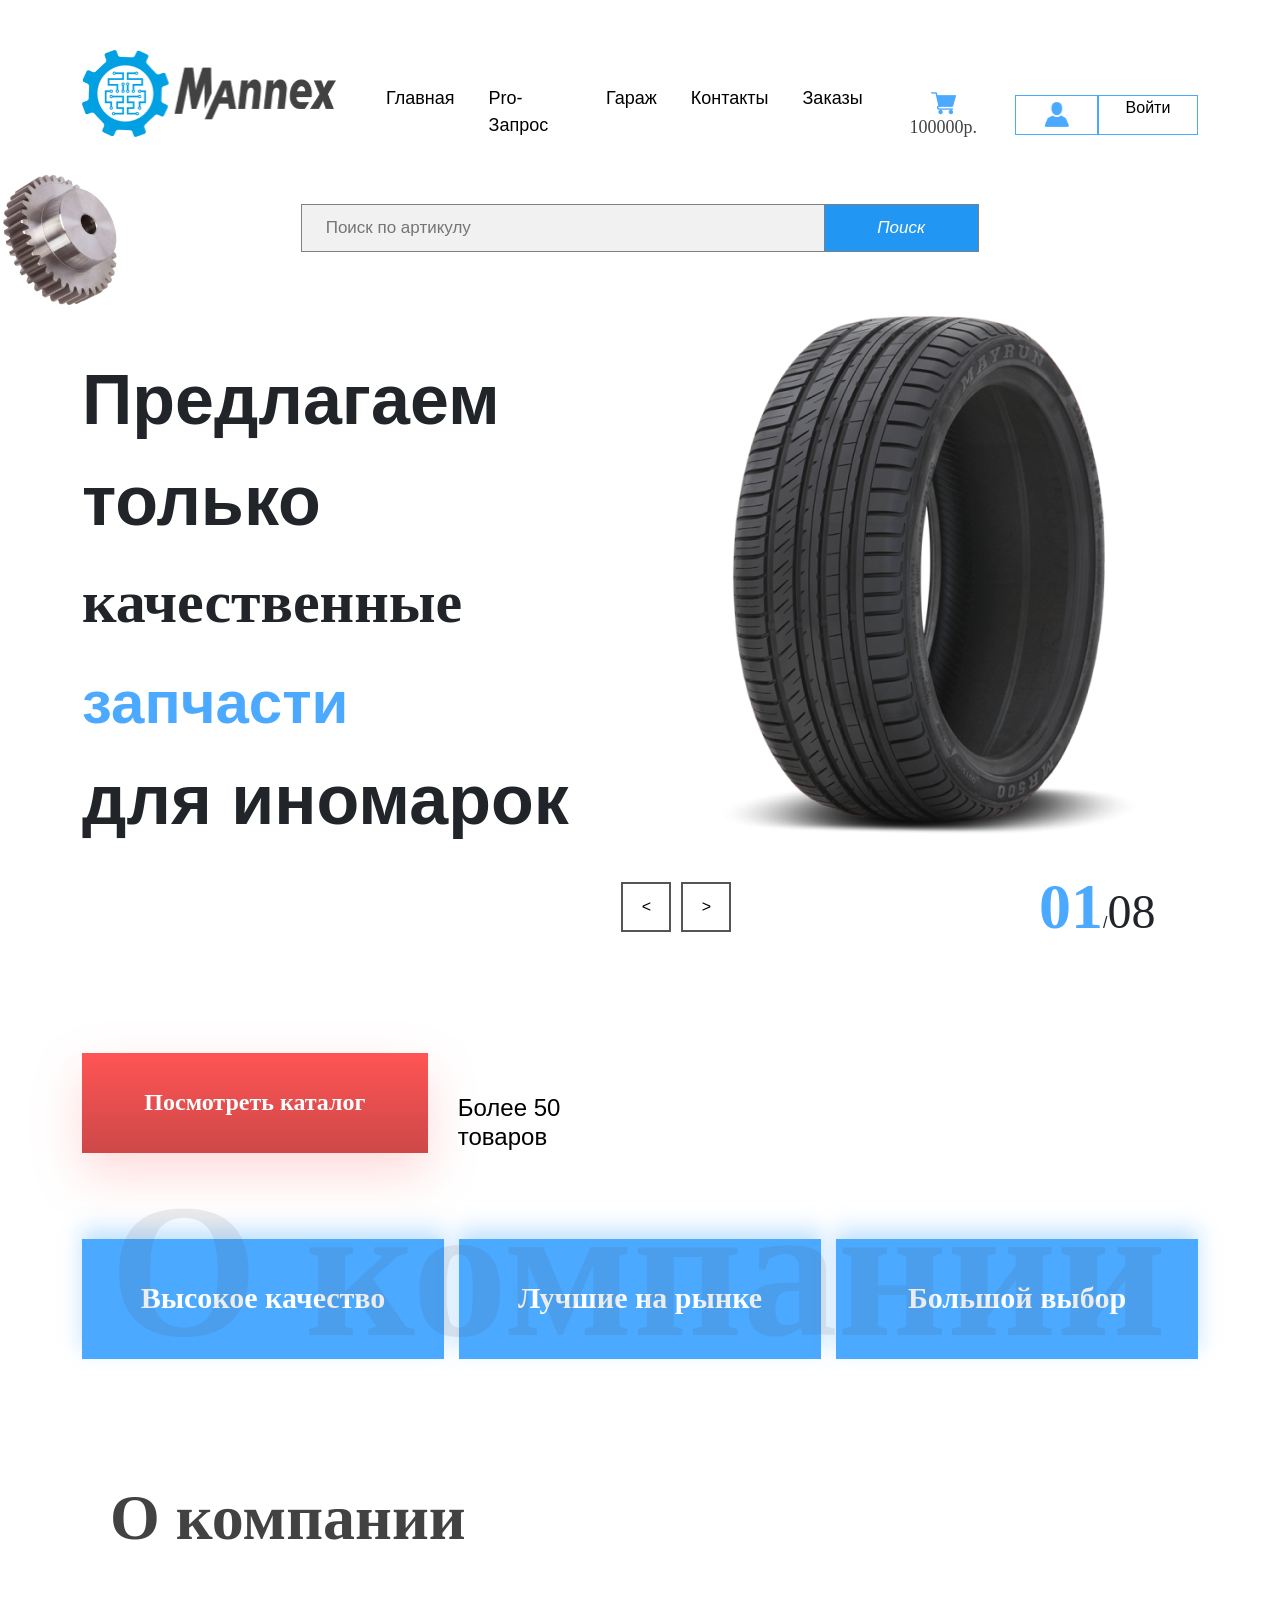
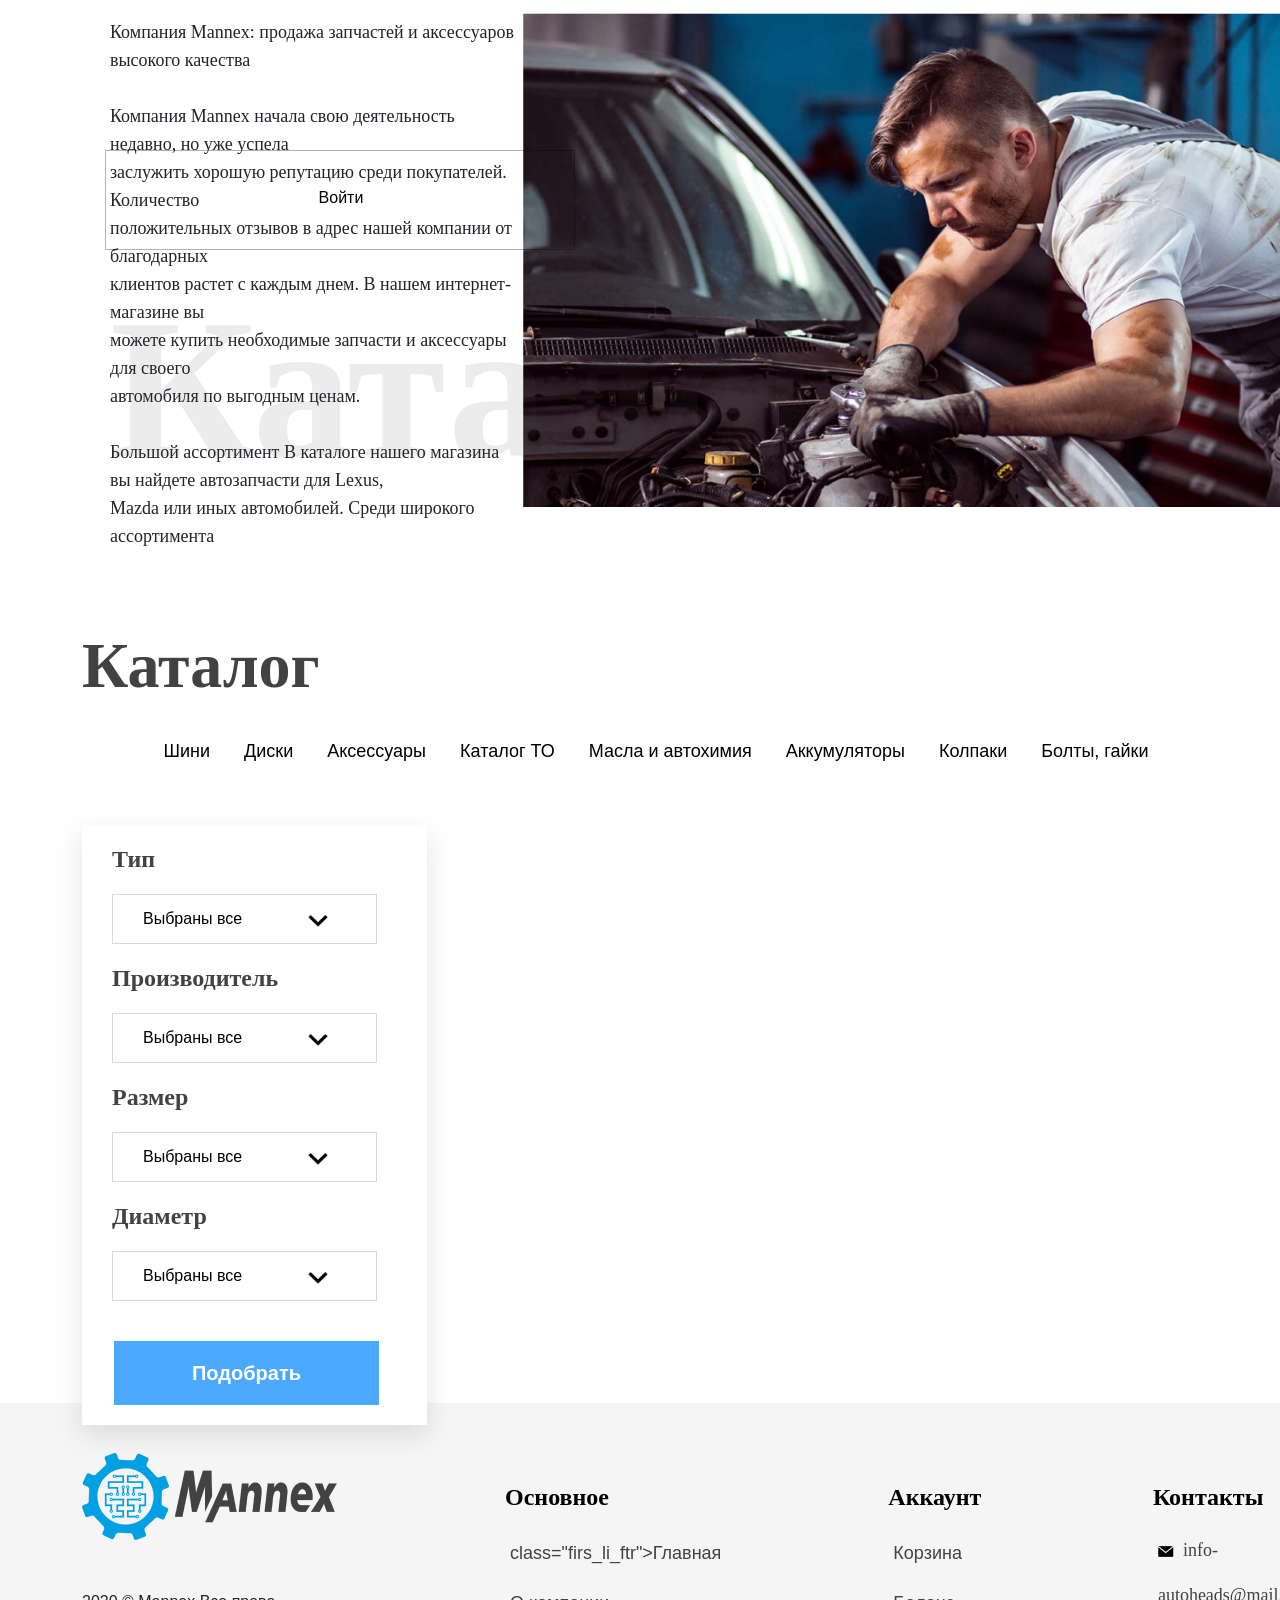
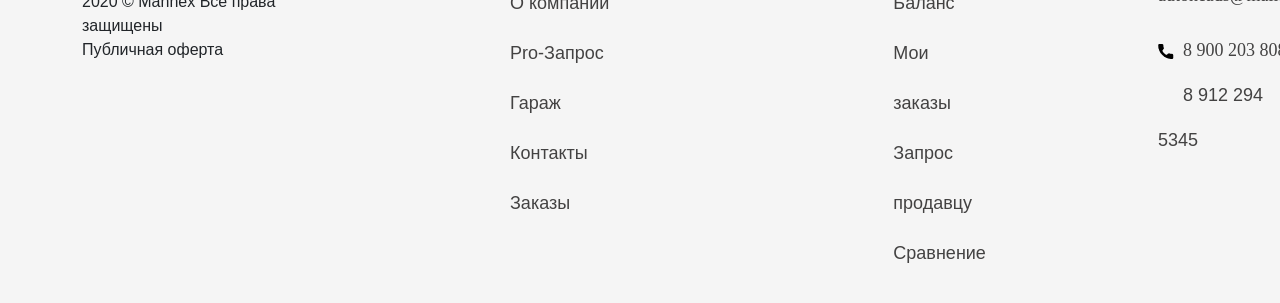
<file: index.html>
<!DOCTYPE html>
<html lang="en">
<head>
    <meta charset="UTF-8">
    <meta http-equiv="X-UA-Compatible" content="IE=edge">
    <meta name="viewport" content="width=device-width, initial-scale=1.0">
    <link href="https://cdn.jsdelivr.net/npm/bootstrap@5.2.2/dist/css/bootstrap.min.css" rel="stylesheet" integrity="sha384-Zenh87qX5JnK2Jl0vWa8Ck2rdkQ2Bzep5IDxbcnCeuOxjzrPF/et3URy9Bv1WTRi" crossorigin="anonymous">
    <link href="https://fonts.googleapis.com/icon?family=Material+Icons" rel="stylesheet">
    <link rel="stylesheet" href="./Css/homepage.css">
    <title>Mannex</title>
</head>
<body>
    <header class="head_menu">
        <section class="container">
            <div class="menu">
                <div class="logo">
                    <img src="./img/Лого.png" alt="">
                </div>
                <div class="items">
                    <ul>
                        <a class="item_menu" href="./index.html"><li>Главная</li></a>
                        <a class="item_menu" href="./index.html"><li>Pro-Запрос</li></a>
                        <a class="item_menu" href="./html/garage_input.html"><li>Гараж</li></a>
                        <a class="item_menu" href="./html/contact.html"> <li>Контакты </li></a>
                        <a class="item_menu" href="./html/empaty_basket.html"><li>Заказы</li></a>                    
                    </ul>
                </div>
                <div class="buy_btn">
                    <div class="mny">
                   <a class="magazin" href=""><img class="user_img2" src="./img/Корзина.png" alt=""></a> 
                   <a href="./html/balance.html" class="balance"><span class="monney">100000p.</span></a> 
                </div>
                    <span>&ensp;</span>
                    <div class="sing_user">
                      <a class="user" href="./html/myinfo.html"><img class="user_img" src="./img/user 1.png" alt=""></a>
                      <a class="sing" href=""><p>Войти</p></a>
                    </div>
                </div>
            </div>
            </div>
            <div class="search_input">
               <form class="example" >
                   <input type="text" placeholder="&ensp; Поиск по артикулу" name="search">
                   <button type="submit"><i>Поиск</i></button>
               </form>
            </div>
        </section> 
         <div class="element">
            <img src="./img/Эелемент.png" alt="">
        </div>
    </header>        
    <main class="container container_2">
        <div class="first_main">
            <div class="btn-h1">
            <h1 class="firs_info"><span class="h80px">Предлагаем только</span> <br>качественные <span class="blue_word">запчасти</span><span class="h80px"><br>для иномарок</h1></span>
            <div class="catalogue_item_1">
                <a class="catalogue_item_1_a" href=""><p>Посмотреть каталог</p></a>
                <a class="catalogue_item_1_a_2" href=""><p>Более 50 товаров</p></a>
            </div></div>
            <div class="product">
                <div class="slider">
                  <img class="slide-img" src="./img/Товар.png" />
                </div>
                <div class="slide-buttons">
                  <button class="prevslide">&#60;</button>
                  <button class="nextslide">&#62;</button>
                  <div class="count-of-slider"></div>
              </div>
                </div>
    </div>
    </div>  
    <div class="catalogue_item">

        <div class="catalogue_2">
            <a class="catalogue_item_2" href=""><p>Высокое качество</p></a>
            <a class="catalogue_item_2" href=""> <p>Лучшие на рынке</p></a>
            <a class="catalogue_item_2" href=""><p>Большой выбор</p></a>       
        </div>
    </div>
    </main>
    <section class=" conatiner_3">
        <div class="hidden_text">
            <h1>О компании</h1>
        </div> 
        <div class="info_1">
            <h1 class="info_1_h1">О компании</h1>
            <br>
            <div class="just">
            <p class="info_1_p">Компания Mannex: продажа запчастей и аксессуаров высокого качества <br>
                        <br>
                Компания Mannex начала свою деятельность недавно, но уже успела <br>
                 заслужить хорошую репутацию среди покупателей. Количество <br>
                  положительных отзывов в адрес нашей компании от благодарных <br>
                   клиентов растет с каждым днем. В нашем интернет-магазине вы <br>
                    можете купить необходимые запчасти и аксессуары для своего <br>
                     автомобиля по выгодным ценам. <br>
                <br>
                Большой ассортимент
                
                В каталоге нашего магазина вы найдете автозапчасти для Lexus, <br>
                 Mazda или иных автомобилей. Среди широкого ассортимента</p>
       <div class="photo_info_1">
            <img src="./img/Фото.png" alt="">
        </div> 
      </div>
      <div class="read_more"><a class="read_more_a" href=""><p>Войти</p></a></div>
    </div>
    </section>
    <section class="container">
        <div class="hidden_text_two">
            <h1>Каталог</h1>
        </div>
        <div class="info_2">
            <h1 class="info_2_h1">Каталог</h1>
        </div>
        <div class="menu_item_two">
            <ul class="item_two">
                <a class="item_two_a" href=""><li class="item_two_li">Шини</li></a>
                <a class="item_two_a" href=""><li class="item_two_li">Диски</li></a>           
                <a class="item_two_a"  href=""><li class="item_two_li">Аксессуары</li></a>
                <a class="item_two_a" href=""><li class="item_two_li">Каталог ТО </li></a>
                <a class="item_two_a" href=""><li class="item_two_li">Масла и автохимия</li></a>
                <a class="item_two_a" href=""><li class="item_two_li">Аккумуляторы</li></a>
                <a class="item_two_a" href=""><li class="item_two_li">Колпаки</li></a>
                <a class="item_two_a" href=""><li class="item_two_li">Болты, гайки</li></a>
            </ul>
        </div> 
    
        <div class="grid_container">
            <div class="grid_menu">
                <div class="one">
                   <label class="name" for="membership">Тип</label>
                   <br>
                   <select name="membership" id="membership">
                    <option value="" selected>Выбраны все</option>
                      <option value="">Летние</option>
                      <option value="">Зимние </option>
                      <option value="">Все сезон </option>
                      <option value="">Для Дождя</option>
                   </select>
                 </div>
                    <div class="one">
                       <label class="name" for="membership">Производитель</label>
                       <br>
                       <select name="membership" id="membership">
                          <option value="" selected>Выбраны все</option>
                          <option value="">Pirelli</option>
                          <option value="">Michlene</option>
                          <option value="">Goodier</option>
                          <option value="">Gastro</option>
                       </select>
                     </div>
                     <div class="one">
                        <label class="name" for="membership">Размер</label>
                        <br>
                        <select name="membership" id="membership">
                           <option value="" selected>Выбраны все</option>
                           <option value="">125</option>
                           <option value="">135</option>
                           <option value="">145</option>
                           <option value="">155</option>
                           <option value="">165</option>
                           <option value="">170</option>
                           <option value="">175</option>
                           <option value="">185</option>
                           <option value="">190</option>
                           <option value="">195</option>
                           <option value="">200</option>
                           <option value="">205</option>
                           <option value="">210</option>
                           <option value="">215</option>
                           <option value="">220</option>
                           <option value="">225</option>
                           <option value="">230</option>
                           <option value="">235</option>
                           <option value="">240</option>
                           <option value="">245</option>
                           <option value="">250</option>
                           <option value="">255</option>
                           <option value="">260</option>
                           <option value="">265</option>
                           <option value="">270</option>
                           <option value="">275</option>
                           <option value="">280</option>
                           <option value="">285</option>
                           <option value="">290</option>
                           <option value="">295</option>
                           <option value="">300</option>
                           <option value="">305</option>
                        </select>
                        <label class="name" for="membership">Диаметр</label>
                        <br>
                        <select name="membership" id="membership">
                           <option value="" selected>Выбраны все</option>
                           <option value="">R13</option>
                           <option value="">R14</option>
                           <option value="">R15</option>
                           <option value="">R16</option>
                           <option value="">R16,5</option>
                           <option value="">R17</option>
                           <option value="">R17,6</option>
                           <option value="">R18</option>
                           <option value="">R18,5</option>
                           <option value="">R19</option>
                           <option value="">R20</option>
                           <option value="">R21</option>
                           <option value="">R22</option>
                           <option value="">R23</option>
                           <option value="">R24</option>
                           <option value="">R25</option>
                           <option value="">R26</option>
                           <option value="">R27</option>
                           <option value="">R28</option>
                           <option value="">R29</option>
                           <option value="">R30</option>
                        </select> 
            <a class="btn_choose_a" href=""><p class="btn_choose">Подобрать</p></a>
            </div>
</div>   
    <div class="bbb">
        <div class="cards-pages-parent">
            <div class="cards">
                <div class="shade"></div>
              </div>
            </div>
            <div class="pagination">
              <div class="pagess"></div>
            </div>
          </div>
            </div>
         </div>      
         
        </div>
</section>
<br>
<br>
<footer>
    <section class="container ftr_container">
        <div class="spec">
        <div class="one_main">
            <img src="./img/Лого.png" alt="" class="logo_footer">
            <p class="logo_p">2020 © Mannex Все права защищены <br>
                              
                Публичная оферта</p>
        </div>
        <div class="footer_first_nav">
            <p class="first_menu_p">Основное</p>
            <ul>
                <a class="first_a_ftr" href="/"><li>class="firs_li_ftr">Главная</li></a>
                <a class="first_a_ftr"  href=""><li class="firs_li_ftr">О компании</li></a>
                <a class="first_a_ftr"  href=""><li class="firs_li_ftr">Pro-Запрос</li></a>
                <a class="first_a_ftr"  href="./html/garage.button.html"><li class="firs_li_ftr">Гараж</li></a>
                <a class="first_a_ftr"  href="./html/contact.html"><li class="firs_li_ftr">Контакты</li></a>   
                <a class="first_a_ftr"  href="./html/empaty_basket.html"><li class="firs_li_ftr">Заказы</li></a>        
            </ul>
        </div>
        <div class="footer_first_nav">
            <p class="first_menu_p">Аккаунт</p>
            <ul>
                <a class="first_a_ftr" href="./html/empaty_basket.html"><li class="firs_li_ftr">Корзина</li></a>
                <a class="first_a_ftr"  href="./html/balance.html"><li class="firs_li_ftr">Баланс</li></a>
                <a class="first_a_ftr"  href="./html/empaty_basket.html"><li class="firs_li_ftr">Мои заказы</li></a>
                <a class="first_a_ftr"  href=""><li class="firs_li_ftr">Запрос продавцу </li></a> 
                <a class="first_a_ftr"  href=""><li class="firs_li_ftr">Сравнение</li></a>        
            </ul>
        </div>
        <div class="contact">
            <p class="contact_p">Контакты</p>
            <div class="ooo">
           <a href="mail_a" class="mail_a"> <img class="mail" src="./img/mail 1.png" alt="">&ensp;info-autoheads@mail.ru</a>
            <a href="" class="phone_a"><img src="./img/Vector (1).png" alt="" class="phone">&ensp;8 900 203 8083<br><span class="sec">8 912 294 5345</span></a> 
               
      </div> </div> </div>
    </section> 
</footer>
  <script>
        let sing=document.querySelector('.sing');
        sing.innerText=JSON.parse(localStorage.getItem('user')) ? JSON.parse(localStorage.getItem('user')).firstName :  'Войти'
  </script>
<script src="./ts/script.js"></script>

</body>
</html>
</file>
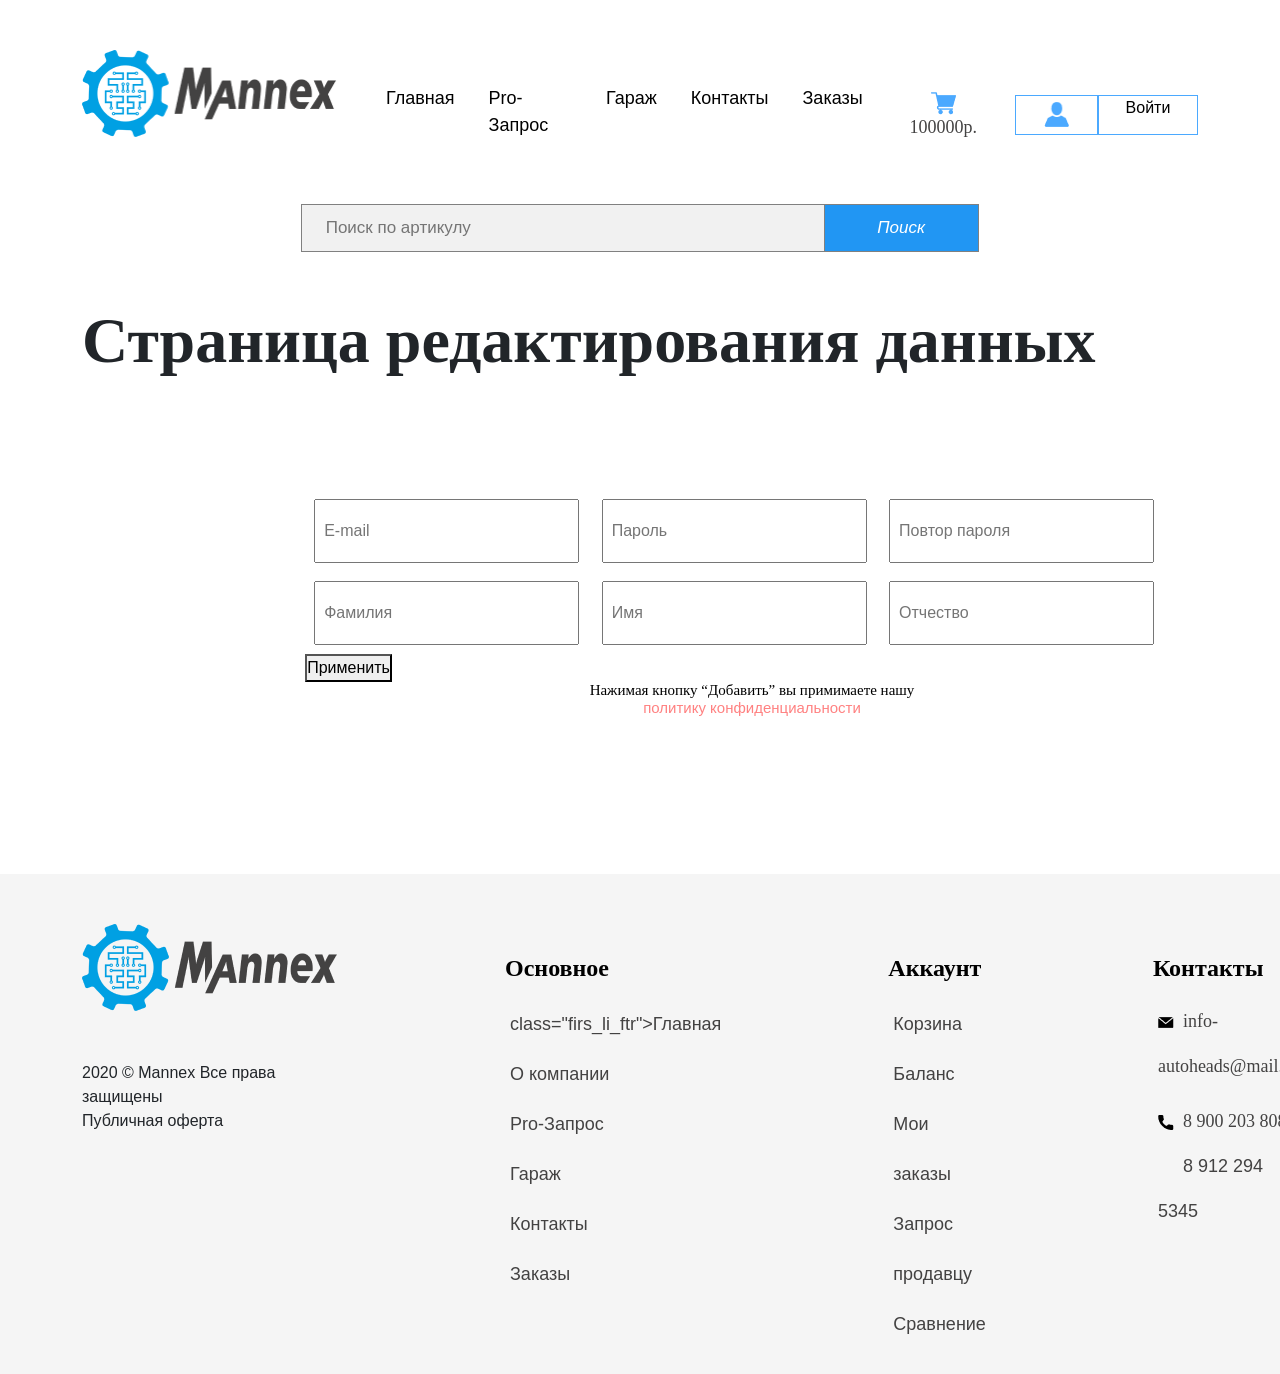
<file: html/change_info.html>
<!DOCTYPE html>
<html lang="en">
<head>
    <meta charset="UTF-8">
    <meta http-equiv="X-UA-Compatible" content="IE=edge">
    <meta name="viewport" content="width=device-width, initial-scale=1.0">
    <link href="https://cdn.jsdelivr.net/npm/bootstrap@5.2.2/dist/css/bootstrap.min.css" rel="stylesheet" integrity="sha384-Zenh87qX5JnK2Jl0vWa8Ck2rdkQ2Bzep5IDxbcnCeuOxjzrPF/et3URy9Bv1WTRi" crossorigin="anonymous">
    <link href="https://fonts.googleapis.com/icon?family=Material+Icons" rel="stylesheet">
    <link rel="stylesheet" href="../Css/homepage.css">
    <title>Mannex</title>
</head>
<body>
    <header class="head_menu">
        <section class="container">
            <div class="menu">
                <div class="logo">
                    <img src="../img/Лого.png" alt="">
                </div>
                <div class="items">
                    <ul>
                        <a class="item_menu" href="../index.html"><li>Главная</li></a>
                        <a class="item_menu" href=""><li>Pro-Запрос</li></a>
                        <a class="item_menu" href="../html/garage.button.html"><li>Гараж</li></a>
                        <a class="item_menu" href="../html/contact.html"> <li>Контакты </li></a>
                        <a class="item_menu" href="../html/empaty_basket.html"><li>Заказы</li></a>                    
                    </ul>
                </div>
                <div class="buy_btn">
                    <div class="mny">
                   <a class="magazin" href=""><img class="user_img2" src="../img/Корзина.png" alt=""></a> 
                   <a href="../html/balance.html" class="balance"><span class="monney">100000p.</span></a> 
                </div>
                    <span>&ensp;</span>
                    <div class="sing_user">
                      <a class="user" href="../html/myinfo.html"><img class="user_img" src="../img/user 1.png" alt=""></a>
                      <a class="sing" href=""><p>Войти</p></a>
                    </div>
                </div>
            </div>
            <div class="search_input">
               <form class="example" action="/action_page.php">
                   <input type="text" placeholder="&ensp; Поиск по артикулу" name="search">
                   <button type="submit"><i>Поиск</i></button>
               </form>
            </div>
        </section> 
    </header> 
    <div class="margin_head">
    <main class="container">
        <div class="head_main">
            <h1 class="head_h1">Страница редактирования данных</h1>
        </div>
        <div class="main_p_info_change">
            <form action="" name="form">
            <div class="info_input">
                <input class="info_input_changes" type="text" placeholder="&ensp;E-mail " name="type">
                <span></span>
                <input class="info_input_changes" type="text" placeholder="&ensp;Пароль" name="type">
                <span></span>
                <input class="info_input_changes" type="text" placeholder="&ensp;Повтор пароля" name="type">
                <span></span>
            </div>
            <div class="info_input">
                <input class="info_input_changes" type="text" placeholder="&ensp;Фамилия" name="type">
                <span></span>
                <input class="info_input_changes" type="text" placeholder="&ensp;Имя" name="type">
                <span></span>
                <input class="info_input_changes" type="text" placeholder="&ensp;Отчество" name="type">
                <span></span>
            </div>
        <button class="change">Применить</button></form>    
        </div>
    </main></div>
    <div class="main_p_info_change">
   
           <div class="worning_change">
            <p class="worning_p">Нажимая кнопку “Добавить” вы примимаете нашу  <br>
               <span class="red"> политику конфиденциальности</span></p>
        </div>
        </div>

    <footer>
        <section class="container ftr_container">
            <div class="spec">
            <div class="one_main">
                <img src="../img/Лого.png" alt="" class="logo_footer">
                <p class="logo_p">2020 © Mannex Все права защищены <br>
                                  
                    Публичная оферта</p>
            </div>
            <div class="footer_first_nav">
                <p class="first_menu_p">Основное</p>
                <ul>
                    <a class="first_a_ftr" href="../html/index.html"><li>class="firs_li_ftr">Главная</li></a>
                    <a class="first_a_ftr"  href=""><li class="firs_li_ftr">О компании</li></a>
                    <a class="first_a_ftr"  href=""><li class="firs_li_ftr">Pro-Запрос</li></a>
                    <a class="first_a_ftr"  href="../html/garage.button.html"><li class="firs_li_ftr">Гараж</li></a>
                    <a class="first_a_ftr"  href="../html/contact.html"><li class="firs_li_ftr">Контакты</li></a>   
                    <a class="first_a_ftr"  href="../html/empaty_basket.html"><li class="firs_li_ftr">Заказы</li></a>        
                </ul>
            </div>
            <div class="footer_first_nav">
                <p class="first_menu_p">Аккаунт</p>
                <ul>
                    <a class="first_a_ftr" href="../html/empaty_basket.html"><li class="firs_li_ftr">Корзина</li></a>
                    <a class="first_a_ftr"  href="../html/balance.html"><li class="firs_li_ftr">Баланс</li></a>
                    <a class="first_a_ftr"  href="../html/empaty_basket.html"><li class="firs_li_ftr">Мои заказы</li></a>
                    <a class="first_a_ftr"  href=""><li class="firs_li_ftr">Запрос продавцу </li></a> 
                    <a class="first_a_ftr"  href=""><li class="firs_li_ftr">Сравнение</li></a>        
                </ul>
            </div>
            <div class="contact">
                <p class="contact_p">Контакты</p>
                <div class="ooo">
               <a href="mail_a" class="mail_a"> <img class="mail" src="../img/mail 1.png" alt="">&ensp;info-autoheads@mail.ru</a>
                <a href="" class="phone_a"><img src="../img/Vector (1).png" alt="" class="phone">&ensp;8 900 203 8083<br><span class="sec">8 912 294 5345</span></a> 
                   
          </div> </div> </div>
        </section>
    </footer>
    <script>
        let sing=document.querySelector('.sing');
        sing.innerText=JSON.parse(localStorage.getItem('user')) ? JSON.parse(localStorage.getItem('user')).firstName :  'Войти'
  </script>
    <script src="../ts/change.js"></script>
</body>
</html>
</file>
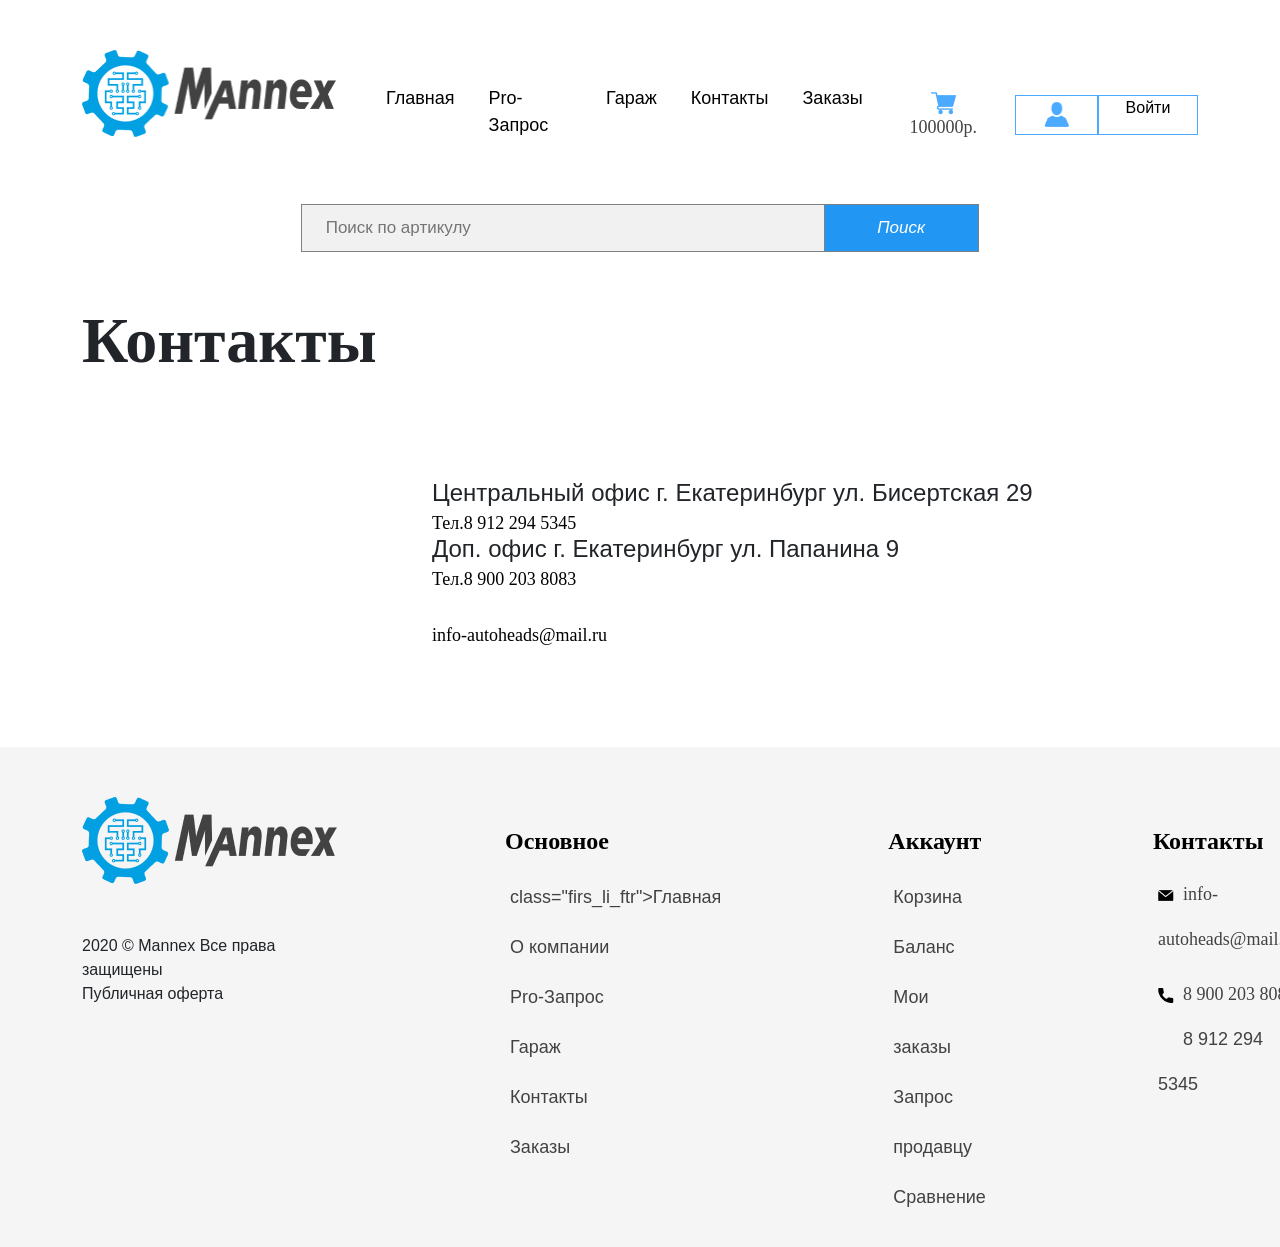
<file: html/contact.html>
<!DOCTYPE html>
<html lang="en">
<head>
    <meta charset="UTF-8">
    <meta http-equiv="X-UA-Compatible" content="IE=edge">
    <meta name="viewport" content="width=device-width, initial-scale=1.0">
    <link href="https://cdn.jsdelivr.net/npm/bootstrap@5.2.2/dist/css/bootstrap.min.css" rel="stylesheet" integrity="sha384-Zenh87qX5JnK2Jl0vWa8Ck2rdkQ2Bzep5IDxbcnCeuOxjzrPF/et3URy9Bv1WTRi" crossorigin="anonymous">
    <link href="https://fonts.googleapis.com/icon?family=Material+Icons" rel="stylesheet">
    <link rel="stylesheet" href="../Css/homepage.css">
    <title>Mannex</title>
</head>
<body>
    <header class="head_menu">
        <section class="container">
            <div class="menu">
                <div class="logo">
                    <img src="../img/Лого.png" alt="">
                </div>
                <div class="items">
                    <ul>
                        <a class="item_menu" href="../index.html"><li>Главная</li></a>
                        <a class="item_menu" href=""><li>Pro-Запрос</li></a>
                        <a class="item_menu" href="../html/garage.button.html"><li>Гараж</li></a>
                        <a class="item_menu" href="../html/contact.html"> <li>Контакты </li></a>
                        <a class="item_menu" href="../html/empaty_basket.html"><li>Заказы</li></a>                 
                    </ul>
                </div>
                <div class="buy_btn">
                    <div class="mny">
                   <a class="magazin" href=""><img class="user_img2" src="../img/Корзина.png" alt=""></a> 
                   <a href="../html/balance.html" class="balance"><span class="monney">100000p.</span></a> 
                </div>
                    <span>&ensp;</span>
                    <div class="sing_user">
                      <a class="user" href="../html/myinfo.html"><img class="user_img" src="../img/user 1.png" alt=""></a>
                      <a class="sing" href=""><p>Войти</p></a>
                    </div>
                </div>
            </div>
            <div class="search_input">
               <form class="example" action="/action_page.php">
                   <input type="text" placeholder="&ensp; Поиск по артикулу" name="search">
                   <button type="submit"><i>Поиск</i></button>
               </form>
            </div>
        </section> 
    </header> 
    <div class="margin_head">
    <main class="container">
        <div class="head_main">
            <h1 class="head_h1">Контакты</h1>
        </div>
        <div class="main_p">
            <p>Центральный офис г. Екатеринбург ул. Бисертская 29 <br>
              <a class="tel_contact" href="">  Тел.8 912 294 5345</a> <br>
                
                Доп. офис г. Екатеринбург ул. Папанина 9 <br> 
                 <a class="tel_contact" href="">Тел.8 900 203 8083</a> <br>
                <br>
                <a class="tel_contact" href="">info-autoheads@mail.ru </a></p>
        </div>
    </main></div>
    <footer>
        <section class="container ftr_container">
            <div class="spec">
            <div class="one_main">
                <img src="../img/Лого.png" alt="" class="logo_footer">
                <p class="logo_p">2020 © Mannex Все права защищены <br>
                                  
                    Публичная оферта</p>
            </div>
            <div class="footer_first_nav">
                <p class="first_menu_p">Основное</p>
                <ul>
                    <a class="first_a_ftr" href="../html/index.html"><li>class="firs_li_ftr">Главная</li></a>
                    <a class="first_a_ftr"  href=""><li class="firs_li_ftr">О компании</li></a>
                    <a class="first_a_ftr"  href=""><li class="firs_li_ftr">Pro-Запрос</li></a>
                    <a class="first_a_ftr"  href="../html/garage.button.html"><li class="firs_li_ftr">Гараж</li></a>
                    <a class="first_a_ftr"  href="../html/contact.html"><li class="firs_li_ftr">Контакты</li></a>   
                    <a class="first_a_ftr"  href="../html/empaty_basket.html"><li class="firs_li_ftr">Заказы</li></a>        
                </ul>
            </div>
            <div class="footer_first_nav">
                <p class="first_menu_p">Аккаунт</p>
                <ul>
                    <a class="first_a_ftr" href="../html/empaty_basket.html"><li class="firs_li_ftr">Корзина</li></a>
                    <a class="first_a_ftr"  href="../html/balance.html"><li class="firs_li_ftr">Баланс</li></a>
                    <a class="first_a_ftr"  href="../html/empaty_basket.html"><li class="firs_li_ftr">Мои заказы</li></a>
                    <a class="first_a_ftr"  href=""><li class="firs_li_ftr">Запрос продавцу </li></a> 
                    <a class="first_a_ftr"  href=""><li class="firs_li_ftr">Сравнение</li></a>        
                </ul>
            </div>
            <div class="contact">
                <p class="contact_p">Контакты</p>
                <div class="ooo">
               <a href="mail_a" class="mail_a"> <img class="mail" src="../img/mail 1.png" alt="">&ensp;info-autoheads@mail.ru</a>
                <a href="" class="phone_a"><img src="../img/Vector (1).png" alt="" class="phone">&ensp;8 900 203 8083<br><span class="sec">8 912 294 5345</span></a> 
                   
          </div> </div> </div>
        </section>
    </footer>
    <script>
        let sing=document.querySelector('.sing');
        sing.innerText=JSON.parse(localStorage.getItem('user')) ? JSON.parse(localStorage.getItem('user')).firstName :  'Войти'
  </script>
</body>
</html>
</file>
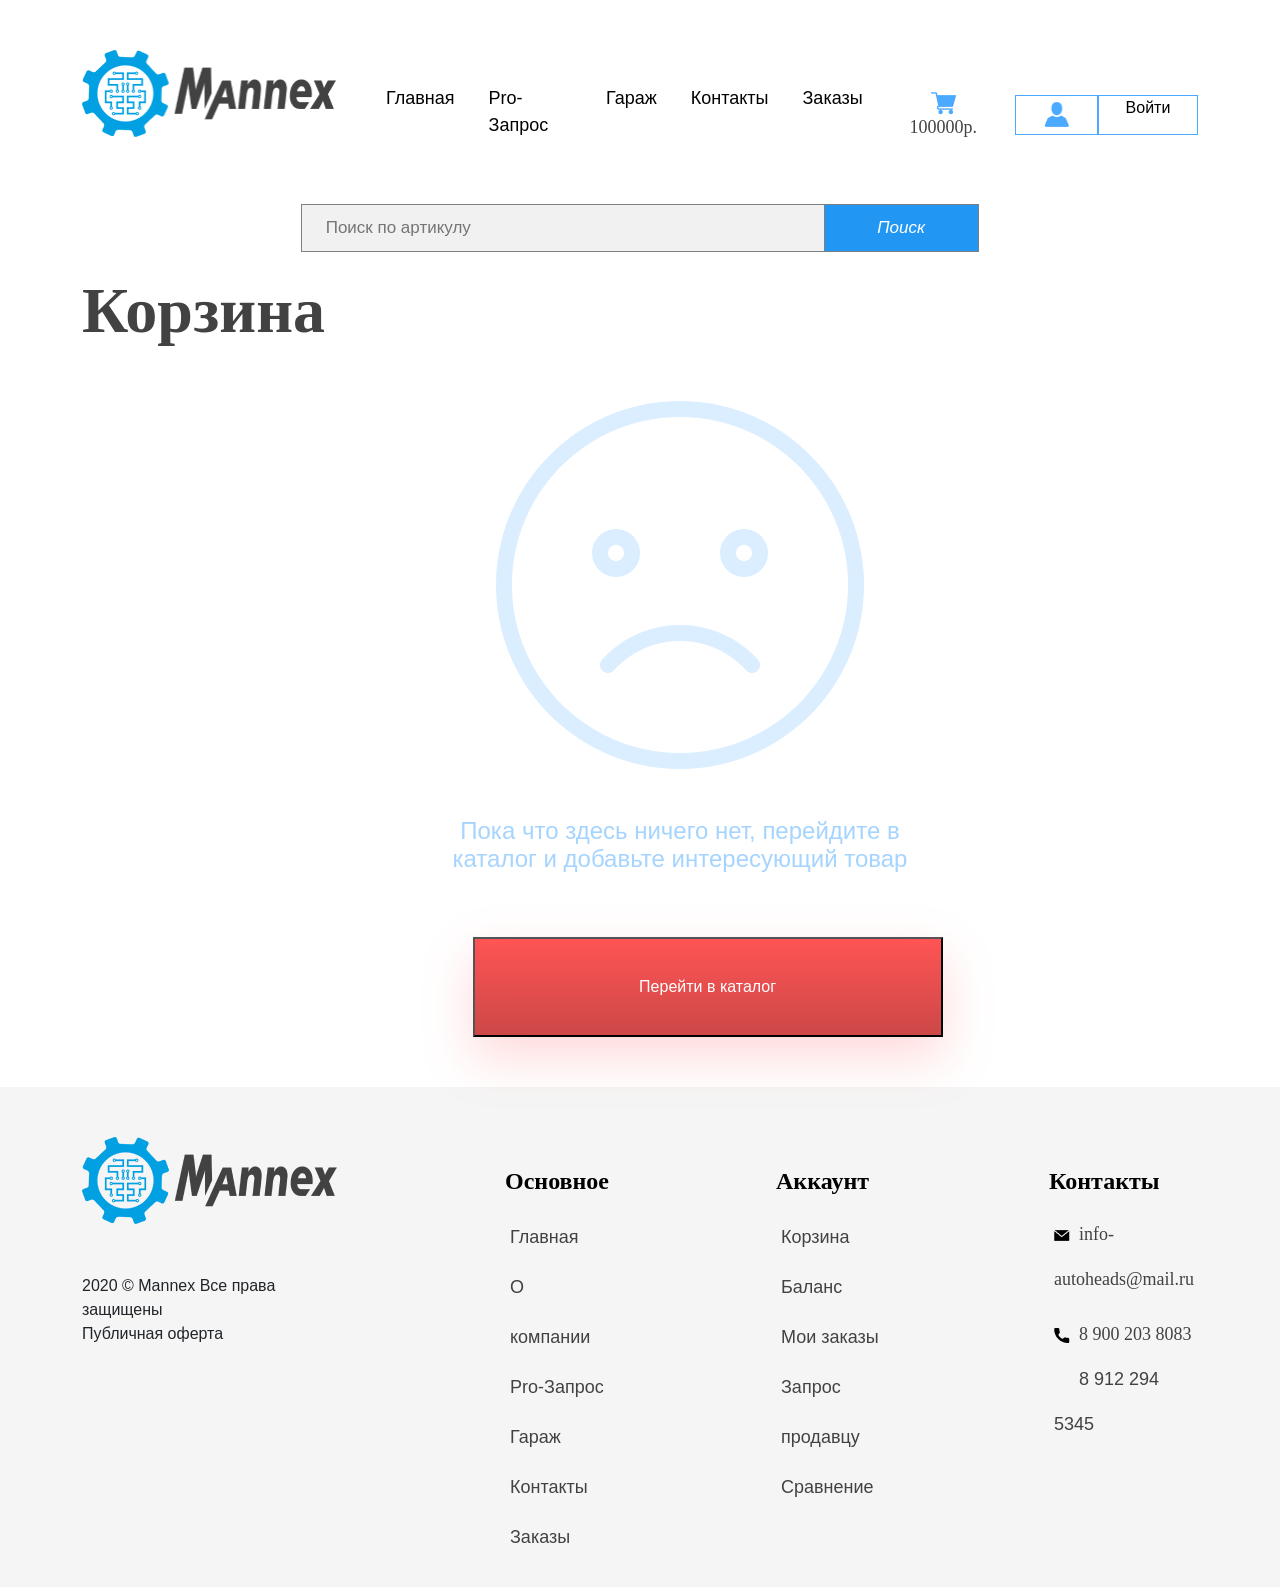
<file: html/empaty_basket.html>
<!DOCTYPE html>
<html lang="en">
<head>
    <meta charset="UTF-8">
    <meta http-equiv="X-UA-Compatible" content="IE=edge">
    <meta name="viewport" content="width=device-width, initial-scale=1.0">
    <link href="https://cdn.jsdelivr.net/npm/bootstrap@5.2.2/dist/css/bootstrap.min.css" rel="stylesheet" integrity="sha384-Zenh87qX5JnK2Jl0vWa8Ck2rdkQ2Bzep5IDxbcnCeuOxjzrPF/et3URy9Bv1WTRi" crossorigin="anonymous">
    <link href="https://fonts.googleapis.com/icon?family=Material+Icons" rel="stylesheet">
    <link rel="stylesheet" href="../Css/homepage.css">
    <title>Mannex</title>
</head>
<body>
    <header class="head_menu">
        <section class="container">
            <div class="menu">
                <div class="logo">
                    <img src="../img/Лого.png" alt="">
                </div>
                <div class="items">
                    <ul>
                        <a class="item_menu" href="../index.html"><li>Главная</li></a>
                        <a class="item_menu" href=""><li>Pro-Запрос</li></a>
                        <a class="item_menu" href="../html/garage.button.html"><li>Гараж</li></a>
                        <a class="item_menu" href="../html/contact.html"> <li>Контакты </li></a>
                        <a class="item_menu" href="../html/empaty_basket.html"><li>Заказы</li></a>                
                    </ul>
                </div>
                <div class="buy_btn">
                    <div class="mny">
                   <a class="magazin" href=""><img class="user_img2" src="../img/Корзина.png" alt=""></a> 
                   <a href="../html/balance.html" class="balance"><span class="monney">100000p.</span></a> 
                </div>
                    <span>&ensp;</span>
                    <div class="sing_user">
                      <a class="user" href="../html/myinfo.html"><img class="user_img" src="../img/user 1.png" alt=""></a>
                      <a class="sing" href=""><p>Войти</p></a>
                    </div>
                </div>
            </div>
            <div class="search_input">
               <form class="example" action="/action_page.php">
                   <input type="text" placeholder="&ensp; Поиск по артикулу" name="search">
                   <button type="submit"><i>Поиск</i></button>
               </form>
            </div>
        </section> 
    </header> 
    <main>
        <section class="container parent_bascket">
          <div class="card_main_div">
            <div class="card_main_div1">
              <h2 class="korzina">Корзина</h2>
            </div>
            <div class="card_main_div2">
              <div class="cards">
              </div>
            </div>
            <div class="pagination">
              <a href="#" class="active">0</a>
              <a href="#">1</a>
              <a href="#">2</a>
              <a href="#">...</a>
              <a href="#">335</a>
            </div>
            <div class="card_main_div3">
              <p class="cmd3p"> <span>Итог:</span><span class="sum-btn">100 000</span>р. </p>
            </div>
            <div class="card_main_div4">
              <button class="pay_btn">Оплатить</button>
            </div>
          </div>
        </section>
      </main>
    <footer>
        <section class="container ftr_container">
            <div class="spec">
            <div class="one_main">
                <img src="../img/Лого.png" alt="" class="logo_footer">
                <p class="logo_p">2020 © Mannex Все права защищены <br>
                                  
                    Публичная оферта</p>
            </div>
            <div class="footer_first_nav">
                <p class="first_menu_p">Основное</p>
                <ul>
                    <a class="first_a_ftr" href="../html/index.html"><li>Главная</li></a>
                    <a class="first_a_ftr"  href=""><li class="firs_li_ftr">О компании</li></a>
                    <a class="first_a_ftr"  href=""><li class="firs_li_ftr">Pro-Запрос</li></a>
                    <a class="first_a_ftr"  href="../html/garage.button.html"><li class="firs_li_ftr">Гараж</li></a>
                    <a class="first_a_ftr"  href="../html/contact.html"><li class="firs_li_ftr">Контакты</li></a>   
                    <a class="first_a_ftr"  href="../html/empaty_basket.html"><li class="firs_li_ftr">Заказы</li></a>        
                </ul>
            </div>
            <div class="footer_first_nav">
                <p class="first_menu_p">Аккаунт</p>
                <ul>
                    <a class="first_a_ftr" href="../html/empaty_basket.html"><li class="firs_li_ftr">Корзина</li></a>
                    <a class="first_a_ftr"  href="../html/balance.html"><li class="firs_li_ftr">Баланс</li></a>
                    <a class="first_a_ftr"  href="../html/empaty_basket.html"><li class="firs_li_ftr">Мои заказы</li></a>
                    <a class="first_a_ftr"  href=""><li class="firs_li_ftr">Запрос продавцу </li></a> 
                    <a class="first_a_ftr"  href=""><li class="firs_li_ftr">Сравнение</li></a>        
                </ul>
            </div>
            <div class="contact">
                <p class="contact_p">Контакты</p>
                <div class="ooo">
               <a href="mail_a" class="mail_a"> <img class="mail" src="../img/mail 1.png" alt="">&ensp;info-autoheads@mail.ru</a>
                <a href="" class="phone_a"><img src="../img/Vector (1).png" alt="" class="phone">&ensp;8 900 203 8083<br><span class="sec">8 912 294 5345</span></a> 
                   
          </div> </div> </div>
        </section>
    </footer>
    <script>
        let sing=document.querySelector('.sing');
        sing.innerText=JSON.parse(localStorage.getItem('user')) ? JSON.parse(localStorage.getItem('user')).firstName :  'Войти'
  </script>
  <script src="../ts/basket.js"></script>
</body>
</html>
</file>
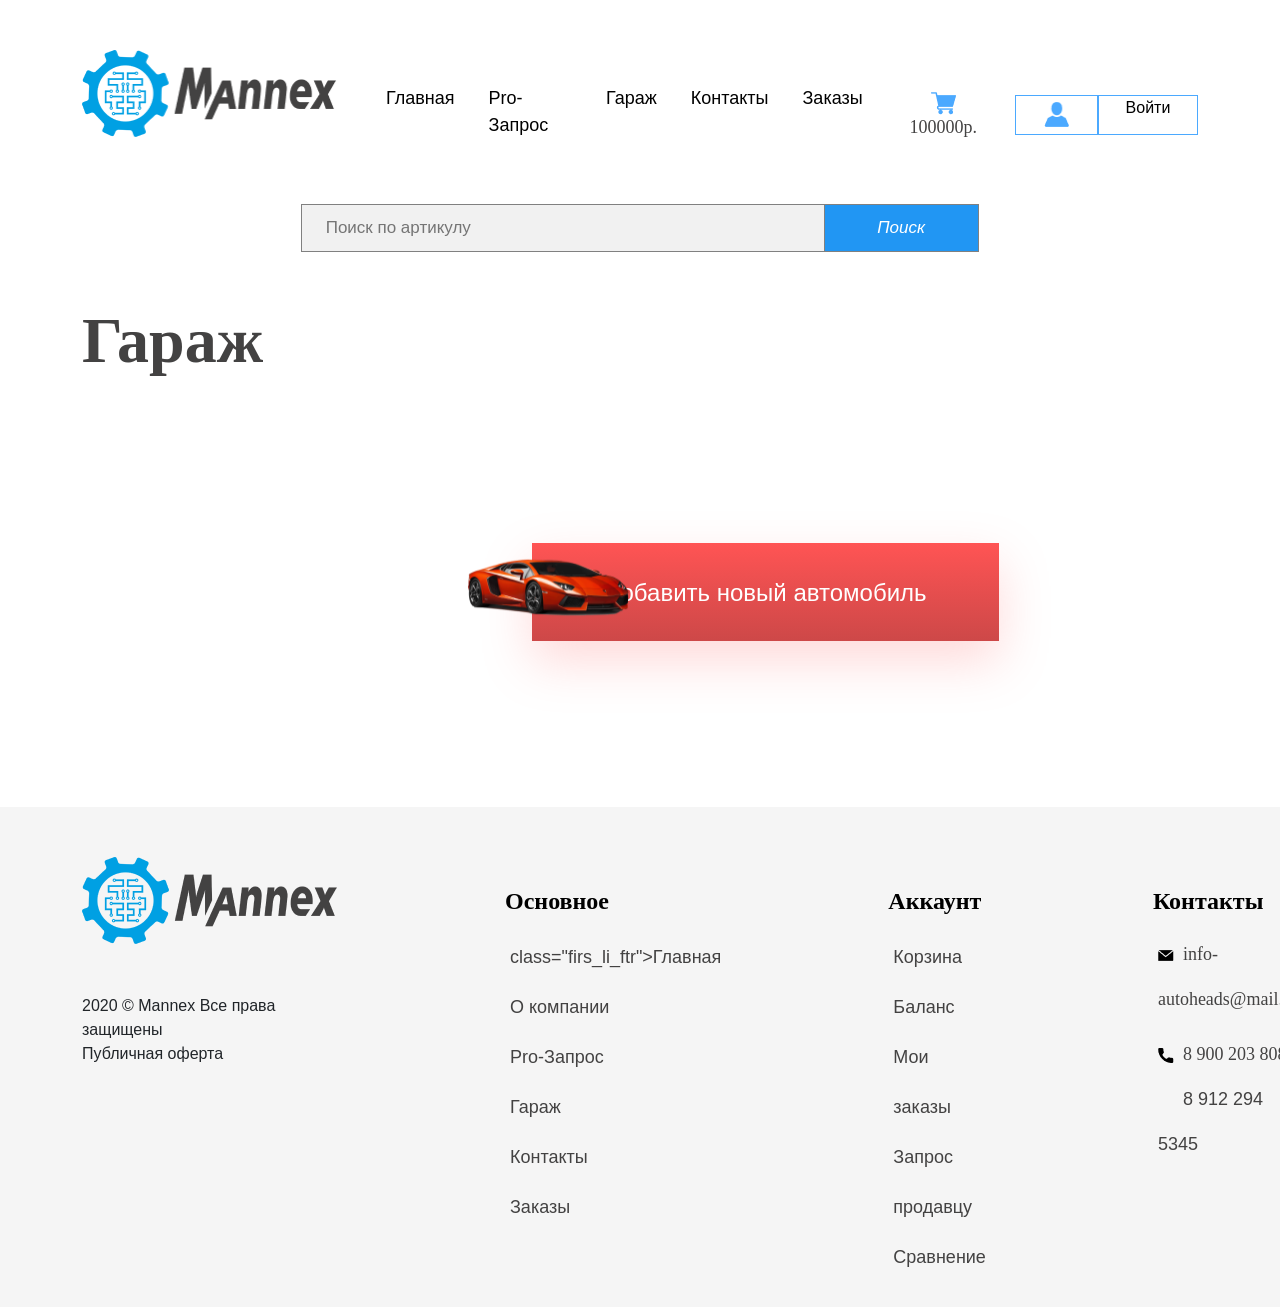
<file: html/garage.button.html>
<!DOCTYPE html>
<html lang="en">
<head>
    <meta charset="UTF-8">
    <meta http-equiv="X-UA-Compatible" content="IE=edge">
    <meta name="viewport" content="width=device-width, initial-scale=1.0">
    <link href="https://cdn.jsdelivr.net/npm/bootstrap@5.2.2/dist/css/bootstrap.min.css" rel="stylesheet" integrity="sha384-Zenh87qX5JnK2Jl0vWa8Ck2rdkQ2Bzep5IDxbcnCeuOxjzrPF/et3URy9Bv1WTRi" crossorigin="anonymous">
    <link href="https://fonts.googleapis.com/icon?family=Material+Icons" rel="stylesheet">
    <link rel="stylesheet" href="../Css/homepage.css">
    <title>Mannex</title>
</head>
<body>
    <header class="head_menu">
        <section class="container">
            <div class="menu">
                <div class="logo">
                    <img src="../img/Лого.png" alt="">
                </div>
                <div class="items">
                    <ul>
                        <a class="item_menu" href="../index.html"><li>Главная</li></a>
                        <a class="item_menu" href=""><li>Pro-Запрос</li></a>
                        <a class="item_menu" href="../html/garage.button.html"><li>Гараж</li></a>
                        <a class="item_menu" href="../html/contact.html"> <li>Контакты </li></a>
                        <a class="item_menu" href="../html/empaty_basket.html"><li>Заказы</li></a>                   
                    </ul>
                </div>
                <div class="buy_btn">
                    <div class="mny">
                   <a class="magazin" href=""><img class="user_img2" src="../img/Корзина.png" alt=""></a> 
                   <a href="./balance.html" class="balance"><span class="monney">100000p.</span></a> 
                </div>
                    <span>&ensp;</span>
                    <div class="sing_user">
                      <a class="user" href="./myinfo.html"><img class="user_img" src="../img/user 1.png" alt=""></a>
                      <a class="sing" href="./singin-singup.html"><p>Войти</p></a>
                    </div>
                </div>
            </div>
            <div class="search_input">
               <form class="example" action="/action_page.php">
                   <input type="text" placeholder="&ensp; Поиск по артикулу" name="search">
                   <button type="submit"><i>Поиск</i></button>
               </form>
            </div>
        </section> 
    </header> 
    <div class="margin_head">
    <main class="container">
        <div class="head_main_garage_1">
            <h1 class="head_h1_garage_1">Гараж</h1>
        </div>
        <div class="main_p">
        <p><a class="build_car" href="../html/garage_input.html">Добавить новый автомобиль</a></p>
        </div>
        <div class="lambo">
            <img src="../img/Red-Lamborghini-PNG-Image 1.png" alt="" class="lambo_icon">
        </div>
    </main></div>
    <footer>
        <section class="container ftr_container">
            <div class="spec">
            <div class="one_main">
                <img src="../img/Лого.png" alt="" class="logo_footer">
                <p class="logo_p">2020 © Mannex Все права защищены <br>
                                  
                    Публичная оферта</p>
            </div>
            <div class="footer_first_nav">
                <p class="first_menu_p">Основное</p>
                <ul>
                    <a class="first_a_ftr" href="../html/index.html"><li>class="firs_li_ftr">Главная</li></a>
                    <a class="first_a_ftr"  href=""><li class="firs_li_ftr">О компании</li></a>
                    <a class="first_a_ftr"  href=""><li class="firs_li_ftr">Pro-Запрос</li></a>
                    <a class="first_a_ftr"  href="../html/garage.button.html"><li class="firs_li_ftr">Гараж</li></a>
                    <a class="first_a_ftr"  href="../html/contact.html"><li class="firs_li_ftr">Контакты</li></a>   
                    <a class="first_a_ftr"  href="../html/empaty_basket.html"><li class="firs_li_ftr">Заказы</li></a>        
                </ul>
            </div>
            <div class="footer_first_nav">
                <p class="first_menu_p">Аккаунт</p>
                <ul>
                    <a class="first_a_ftr" href="../html/empaty_basket.html"><li class="firs_li_ftr">Корзина</li></a>
                    <a class="first_a_ftr"  href="../html/balance.html"><li class="firs_li_ftr">Баланс</li></a>
                    <a class="first_a_ftr"  href="../html/empaty_basket.html"><li class="firs_li_ftr">Мои заказы</li></a>
                    <a class="first_a_ftr"  href=""><li class="firs_li_ftr">Запрос продавцу </li></a> 
                    <a class="first_a_ftr"  href=""><li class="firs_li_ftr">Сравнение</li></a>        
                </ul>
            </div>
            <div class="contact">
                <p class="contact_p">Контакты</p>
                <div class="ooo">
               <a href="mail_a" class="mail_a"> <img class="mail" src="../img/mail 1.png" alt="">&ensp;info-autoheads@mail.ru</a>
                <a href="" class="phone_a"><img src="../img/Vector (1).png" alt="" class="phone">&ensp;8 900 203 8083<br><span class="sec">8 912 294 5345</span></a> 
                   
          </div> </div> </div>
        </section>
    </footer>
    <script>
        let sing=document.querySelector('.sing');
        sing.innerText=JSON.parse(localStorage.getItem('user')) ? JSON.parse(localStorage.getItem('user')).firstName :  'Войти'
  </script>
</body>
</html>
</file>
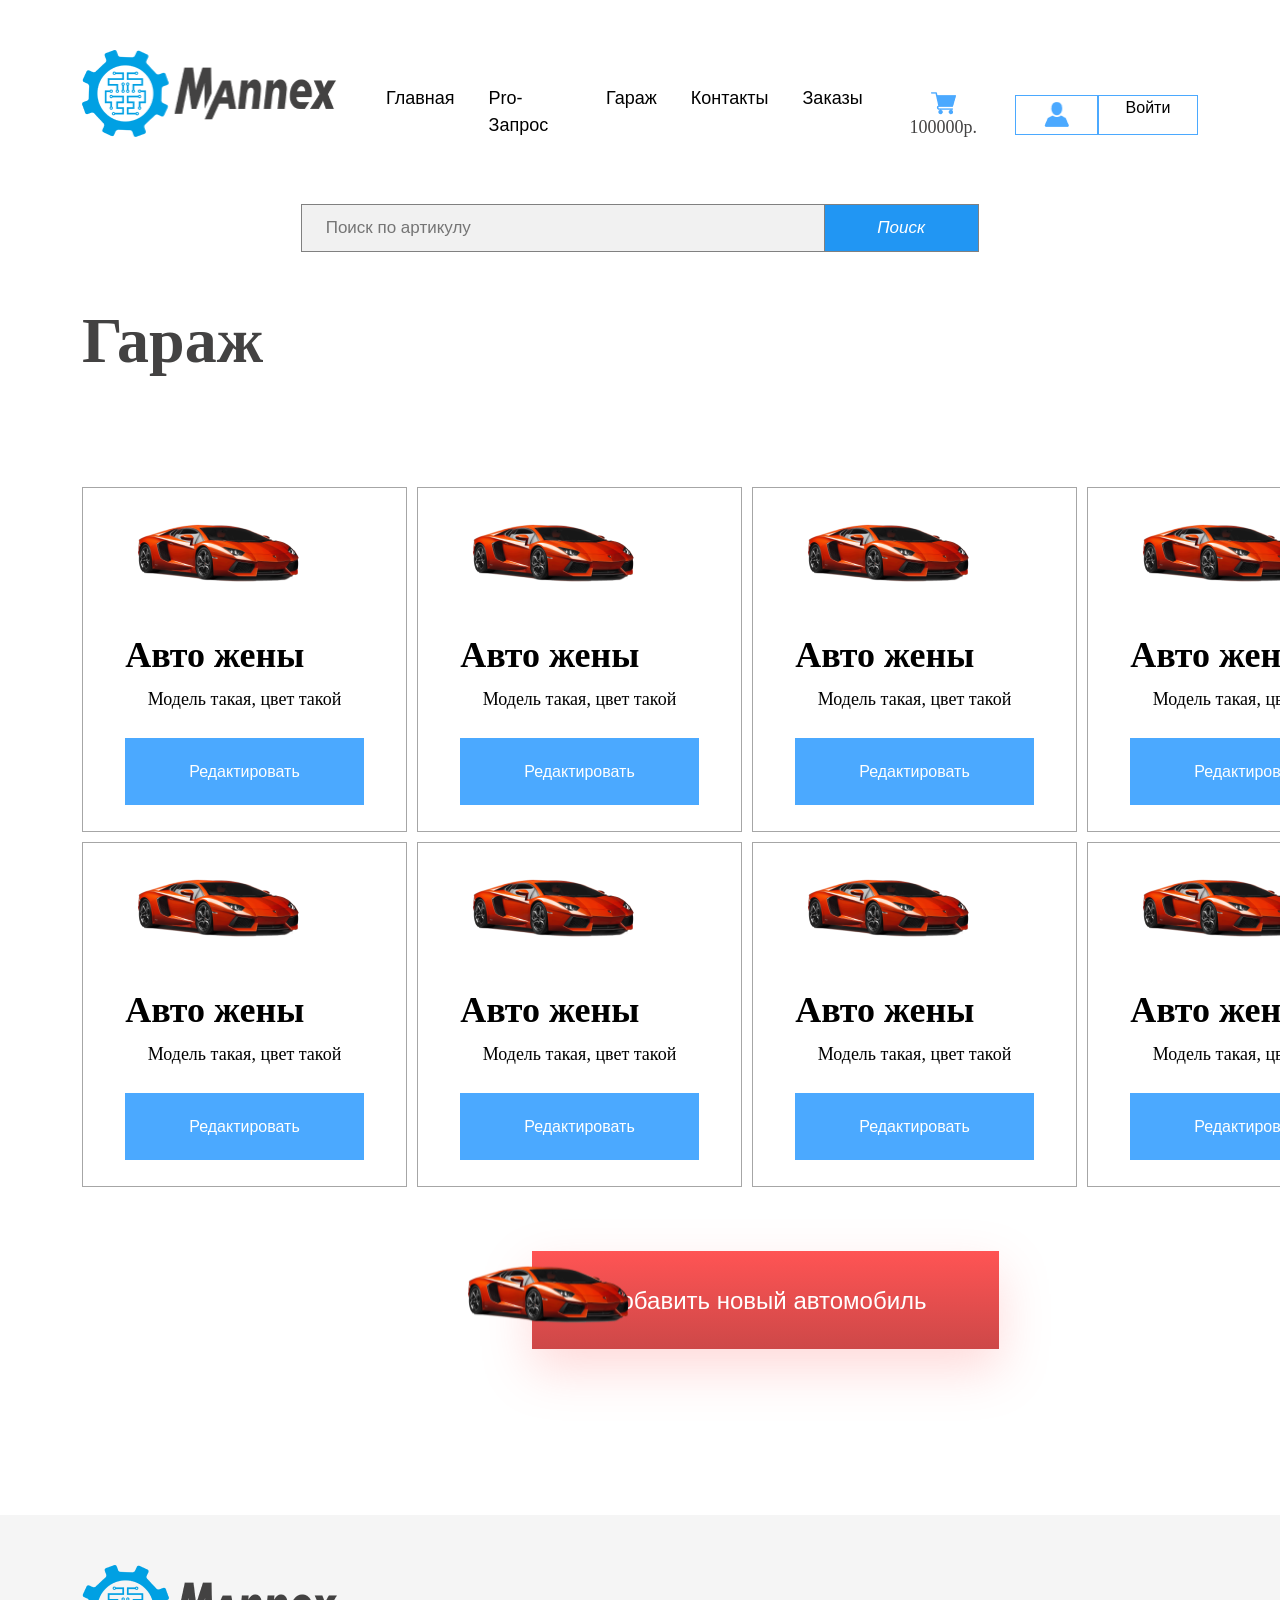
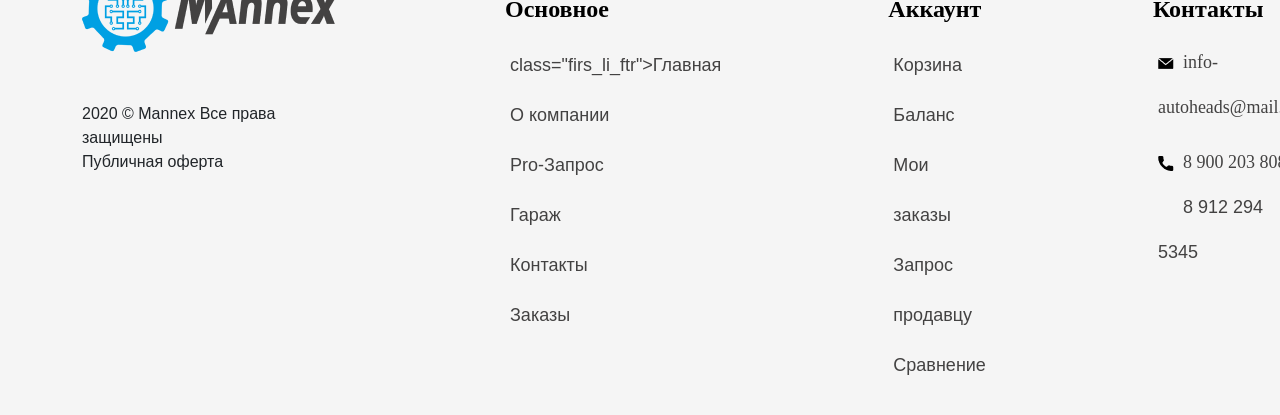
<file: html/garage_grid.html>
<!DOCTYPE html>
<html lang="en">
<head>
    <meta charset="UTF-8">
    <meta http-equiv="X-UA-Compatible" content="IE=edge">
    <meta name="viewport" content="width=device-width, initial-scale=1.0">
    <link href="https://cdn.jsdelivr.net/npm/bootstrap@5.2.2/dist/css/bootstrap.min.css" rel="stylesheet" integrity="sha384-Zenh87qX5JnK2Jl0vWa8Ck2rdkQ2Bzep5IDxbcnCeuOxjzrPF/et3URy9Bv1WTRi" crossorigin="anonymous">
    <link href="https://fonts.googleapis.com/icon?family=Material+Icons" rel="stylesheet">
    <link rel="stylesheet" href="../Css/homepage.css">
    <title>Mannex</title>
</head>
<body>
    <header class="head_menu">
        <section class="container">
            <div class="menu">
                <div class="logo">
                    <img src="../img/Лого.png" alt="">
                </div>
                <div class="items">
                    <ul>
                        <a class="item_menu" href="../index.html"><li>Главная</li></a>
                        <a class="item_menu" href=""><li>Pro-Запрос</li></a>
                        <a class="item_menu" href="../html/garage.button.html"><li>Гараж</li></a>
                        <a class="item_menu" href="../html/contact.html"> <li>Контакты </li></a>
                        <a class="item_menu" href="../html/empaty_basket.html"><li>Заказы</li></a>                   
                    </ul>
                </div>
                <div class="buy_btn">
                    <div class="mny">
                   <a class="magazin" href=""><img class="user_img2" src="../img/Корзина.png" alt=""></a> 
                   <a href="../html/balance.html" class="balance"><span class="monney">100000p.</span></a> 
                </div>
                    <span>&ensp;</span>
                    <div class="sing_user">
                      <a class="user" href="../html/myinfo.html"><img class="user_img" src="../img/user 1.png" alt=""></a>
                      <a class="sing" href=""><p>Войти</p></a>
                    </div>
                </div>
            </div>
            </div>
            <div class="search_input">
               <form class="example" action="/action_page.php">
                   <input type="text" placeholder="&ensp; Поиск по артикулу" name="search">
                   <button type="submit"><i>Поиск</i></button>
               </form>
            </div>
        </section> 
    </header> 
    <div class="margin_head">
    <main class="container">
        <div class="head_main_garage_1">
            <h1 class="head_h1_garage_1">Гараж</h1>
        </div>
        <div class="grid-container-garage">
            <div class="items-garage">
                <img src="../img/Red-Lamborghini-PNG-Image 1.png" alt="">
                <div class="info_grid_garage">
                   <h3>Авто жены</h3>
                   <p class="items-garage-p">Модель такая, цвет такой</p>
                </div>
                <div class="btn_info">
                    <p><a class="btn_info_a" href="../garage_input.html">Редактировать</a></p>
                </div>
            </div>
            <div class="items-garage">
                <img class="items-garage-img" src="../img/Red-Lamborghini-PNG-Image 1.png" alt="">
                <div class="info_grid_garage">
                   <h3>Авто жены</h3>
                   <p class="items-garage-p">Модель такая, цвет такой</p>
                </div>
                <div class="btn_info">
                    <p><a class="btn_info_a" href="../garage_input.html">Редактировать</a></p>
                </div>
            </div>
            <div class="items-garage">
                <img class="items-garage-img" src="../img/Red-Lamborghini-PNG-Image 1.png" alt="">
                <div class="info_grid_garage">
                   <h3>Авто жены</h3>
                   <p class="items-garage-p">Модель такая, цвет такой</p>
                </div>
                <div class="btn_info">
                    <p><a class="btn_info_a" href="../html/garage_input.html">Редактировать</a></p>
                </div>
            </div>
            <div class="items-garage">
                <img class="items-garage-img" src="../img/Red-Lamborghini-PNG-Image 1.png" alt="">
                <div class="info_grid_garage">
                   <h3>Авто жены</h3>
                   <p class="items-garage-p">Модель такая, цвет такой</p>
                </div>
                <div class="btn_info">
                    <p><a class="btn_info_a" href="../html/garage_input.html">Редактировать</a></p>
                </div>
            </div>
            <div class="items-garage">
                <img class="items-garage-img" src="../img/Red-Lamborghini-PNG-Image 1.png" alt="">
                <div class="info_grid_garage">
                   <h3>Авто жены</h3>
                   <p class="items-garage-p">Модель такая, цвет такой</p>
                </div>
                <div class="btn_info">
                    <p><a class="btn_info_a" href="../html/garage_input.html">Редактировать</a></p>
                </div>
            </div>
            <div class="items-garage">
                <img class="items-garage-img" src="../img/Red-Lamborghini-PNG-Image 1.png" alt="">
                <div class="info_grid_garage">
                   <h3>Авто жены</h3>
                   <p class="items-garage-p">Модель такая, цвет такой</p>
                </div>
                <div class="btn_info">
                    <p><a class="btn_info_a" href="../html/garage_input.html">Редактировать</a></p>
                </div>
            </div>
            <div class="items-garage">
                <img class="items-garage-img" src="../img/Red-Lamborghini-PNG-Image 1.png" alt="">
                <div class="info_grid_garage">
                   <h3>Авто жены</h3>
                   <p class="items-garage-p">Модель такая, цвет такой</p>
                </div>
                <div class="btn_info">
                    <p><a class="btn_info_a" href="../html/garage_input.html">Редактировать</a></p>
                </div>
            </div>
            <div class="items-garage">
                <img class="items-garage-img" src="../img/Red-Lamborghini-PNG-Image 1.png" alt="">
                <div class="info_grid_garage">
                   <h3>Авто жены</h3>
                   <p class="items-garage-p">Модель такая, цвет такой</p>
                </div>
                <div class="btn_info">
                    <p><a class="btn_info_a" href="../html/garage_input.html">Редактировать</a></p>
                </div>
            </div>
        </div>
        <div class="main_p">
        <p><a class="build_car" href="../html/garage_input.htmll">Добавить новый автомобиль</a></p>
        </div>
        <div class="lambo-2">
            <img src="../img/Red-Lamborghini-PNG-Image 1.png" alt="" class="lambo_icon-2">
        </div>
    </main></div>
    <footer>
        <section class="container ftr_container">
            <div class="spec">
            <div class="one_main">
                <img src="../img/Лого.png" alt="" class="logo_footer">
                <p class="logo_p">2020 © Mannex Все права защищены <br>
                                  
                    Публичная оферта</p>
            </div>
            <div class="footer_first_nav">
                <p class="first_menu_p">Основное</p>
                <ul>
                    <a class="first_a_ftr" href="../html/index.html"><li>class="firs_li_ftr">Главная</li></a>
                    <a class="first_a_ftr"  href=""><li class="firs_li_ftr">О компании</li></a>
                    <a class="first_a_ftr"  href=""><li class="firs_li_ftr">Pro-Запрос</li></a>
                    <a class="first_a_ftr"  href="../html/garage.button.html"><li class="firs_li_ftr">Гараж</li></a>
                    <a class="first_a_ftr"  href="../html/contact.html"><li class="firs_li_ftr">Контакты</li></a>   
                    <a class="first_a_ftr"  href="../html/empaty_basket.html"><li class="firs_li_ftr">Заказы</li></a>        
                </ul>
            </div>
            <div class="footer_first_nav">
                <p class="first_menu_p">Аккаунт</p>
                <ul>
                    <a class="first_a_ftr" href="../html/empaty_basket.html"><li class="firs_li_ftr">Корзина</li></a>
                    <a class="first_a_ftr"  href="../html/balance.html"><li class="firs_li_ftr">Баланс</li></a>
                    <a class="first_a_ftr"  href="../html/empaty_basket.html"><li class="firs_li_ftr">Мои заказы</li></a>
                    <a class="first_a_ftr"  href=""><li class="firs_li_ftr">Запрос продавцу </li></a> 
                    <a class="first_a_ftr"  href=""><li class="firs_li_ftr">Сравнение</li></a>        
                </ul>
            </div>
            <div class="contact">
                <p class="contact_p">Контакты</p>
                <div class="ooo">
               <a href="mail_a" class="mail_a"> <img class="mail" src="../img/mail 1.png" alt="">&ensp;info-autoheads@mail.ru</a>
                <a href="" class="phone_a"><img src="../img/Vector (1).png" alt="" class="phone">&ensp;8 900 203 8083<br><span class="sec">8 912 294 5345</span></a> 
                   
          </div> </div> </div>
        </section>
    </footer>
    <script>
        let sing=document.querySelector('.sing');
        sing.innerText=JSON.parse(localStorage.getItem('user')) ? JSON.parse(localStorage.getItem('user')).firstName :  'Войти'
  </script>
</body>
</html>
</file>
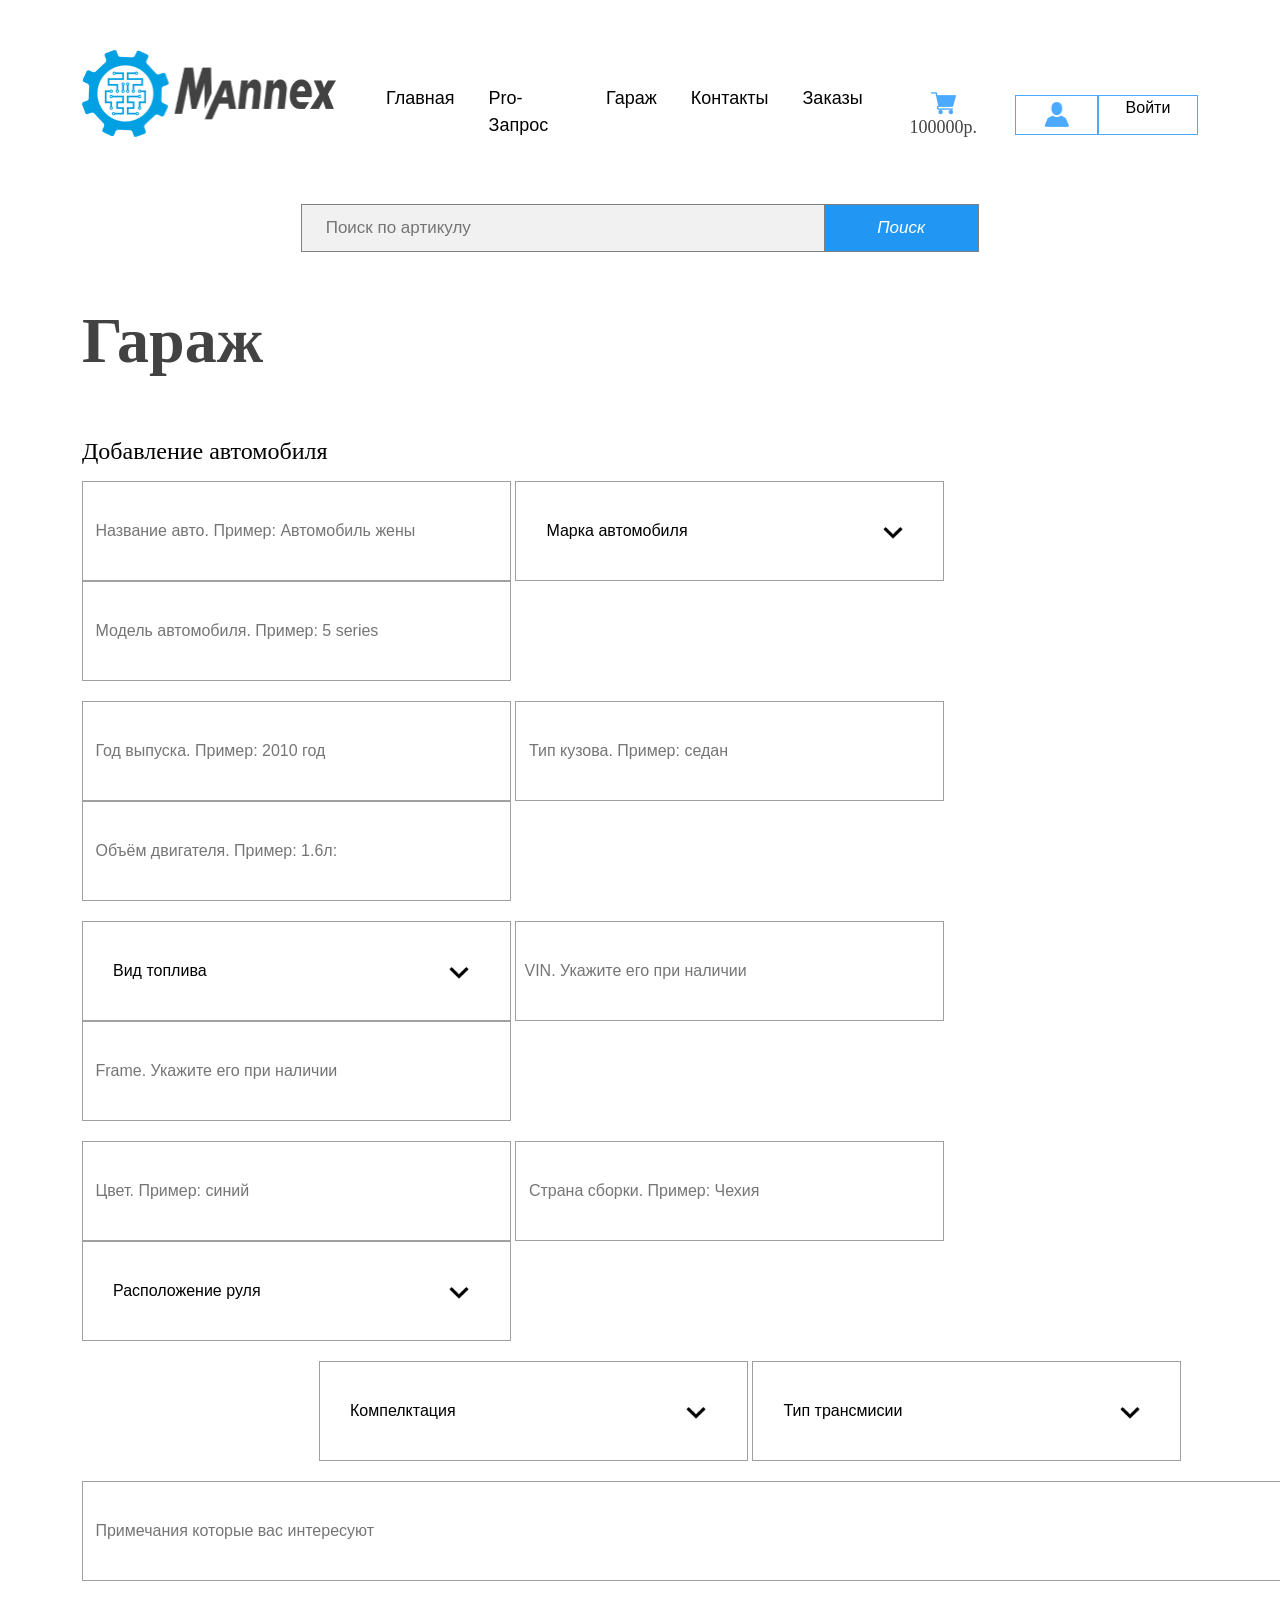
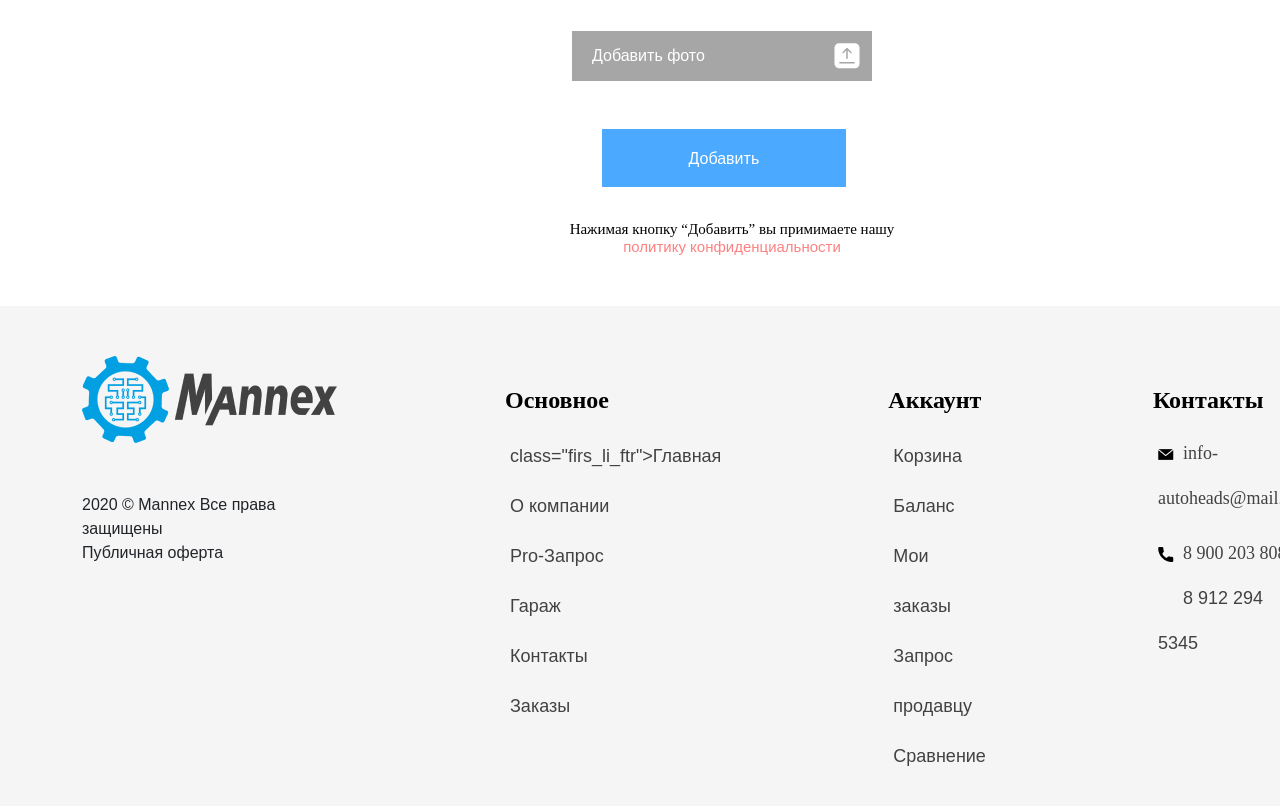
<file: html/garage_input.html>
<!DOCTYPE html>
<html lang="en">
<head>
    <meta charset="UTF-8">
    <meta http-equiv="X-UA-Compatible" content="IE=edge">
    <meta name="viewport" content="width=device-width, initial-scale=1.0">
    <link href="https://cdn.jsdelivr.net/npm/bootstrap@5.2.2/dist/css/bootstrap.min.css" rel="stylesheet" integrity="sha384-Zenh87qX5JnK2Jl0vWa8Ck2rdkQ2Bzep5IDxbcnCeuOxjzrPF/et3URy9Bv1WTRi" crossorigin="anonymous">
    <link href="https://fonts.googleapis.com/icon?family=Material+Icons" rel="stylesheet">
    <link rel="stylesheet" href="../Css/homepage.css">
    <title>Mannex</title>
</head>
<body>
    <header class="head_menu">
        <section class="container">
            <div class="menu">
                <div class="logo">
                    <img src="../img/Лого.png" alt="">
                </div>
                <div class="items">
                    <ul>
                        <a class="item_menu" href="../index.html"><li>Главная</li></a>
                        <a class="item_menu" href=""><li>Pro-Запрос</li></a>
                        <a class="item_menu" href="../html/garage.button.html"><li>Гараж</li></a>
                        <a class="item_menu" href="../html/contact.html"> <li>Контакты </li></a>
                        <a class="item_menu" href="../html/empaty_basket.html"><li>Заказы</li></a>                 
                    </ul>
                </div>
                <div class="buy_btn">
                    <div class="mny">
                   <a class="magazin" href=""><img class="user_img2" src="../img/Корзина.png" alt=""></a> 
                   <a href="../html/balance.html" class="balance"><span class="monney">100000p.</span></a> 
                </div>
                    <span>&ensp;</span>
                    <div class="sing_user">
                      <a class="user" href="../html/myinfo.html"><img class="user_img" src="../img/user 1.png" alt=""></a>
                      <a class="sing" href=""><p>Войти</p></a>
                    </div>
                </div>
            </div>
            <div class="search_input">
               <form class="example" action="/action_page.php">
                   <input type="text" placeholder="&ensp; Поиск по артикулу" name="search">
                   <button type="submit"><i>Поиск</i></button>
               </form>
            </div>
        </section> 
    </header> 
    <div class="margin_head">
    <main class="container">
        <div class="head_main_garage_1">
            <h1 class="head_h1_garage_">Гараж</h1>
            <p class="head_p_garage">Добавление автомобиля</p>
        </div>
        <div class="main_input">
            <form class="garage_table" action="/action_page.php">
                <input class="input_garage" type="text" placeholder="&ensp; Название авто. Пример: Автомобиль жены" name="type">
                <select name="mark" id="mark">
                    <option value="" selected>&ensp; Марка автомобиля</option>
                </select>    
                <input class="input_garage" type="text" placeholder="&ensp; Модель автомобиля. Пример: 5 series" name="type">
            </form>    
            <form class="garage_table" action="/action_page.php">
                <input class="input_garage" type="text" placeholder="&ensp; Год выпуска. Пример: 2010 год" name="type">
                <input class="input_garage" type="text" placeholder="&ensp; Тип кузова. Пример: седан" name="type">   
                <input class="input_garage" type="text" placeholder="&ensp; Объём двигателя. Пример: 1.6л:" name="type">
            </form>   
            <form class="garage_table" action="/action_page.php">
                <select name="mark" id="mark">
                    <option value="" selected>&ensp;Вид топлива</option>
                </select>  
                <input class="input_garage" type="text" placeholder="&ensp;VIN. Укажите его при наличии" name="type">   
                <input class="input_garage" type="text" placeholder="&ensp; Frame. Укажите его при наличии" name="type">
            </form>
            <form class="garage_table" action="/action_page.php"> 
                <input class="input_garage" type="text" placeholder="&ensp; Цвет. Пример: синий" name="type">   
                <input class="input_garage" type="text" placeholder="&ensp; Страна сборки. Пример: Чехия" name="type">  
                <select name="mark" id="mark">
                    <option value="" selected> &ensp;Расположение руля</option>
                </select>  
            </form>
            <div class="two_select">
                <select name="mark" id="mark">
                    <option value="" selected>&ensp;Компелктация</option>
                </select> 
                <select name="mark" id="mark">
                    <option value="" selected>&ensp;Тип трансмисии</option>
                </select> 
            </div>
            <div class="input_long">
                <input class="input_garage_lang" type="text" placeholder="&ensp; Примечания которые вас интересуют" name="type">
            </div>
        </div>
        <div class="btn_photo">
            <p><a class="btn_photo_" href="">Добавить фото</a></p>
           <a href=""><img class="pic" src="../img/pic.png" alt=""></a> 
        </div>
        <div class="btn_add">
            <p><a class="add_btn" href="../html/garage_grid.html">Добавить</a></p>
        </div>
        <div class="worning">
            <p class="worning_p">Нажимая кнопку “Добавить” вы примимаете нашу  <br>
               <span class="red"> политику конфиденциальности</span></p>
        </div>
    </main></div>

    <footer>
        <section class="container ftr_container">
            <div class="spec">
            <div class="one_main">
                <img src="../img/Лого.png" alt="" class="logo_footer">
                <p class="logo_p">2020 © Mannex Все права защищены <br>
                                  
                    Публичная оферта</p>
            </div>
            <div class="footer_first_nav">
                <p class="first_menu_p">Основное</p>
                <ul>
                    <a class="first_a_ftr" href="../html/index.html"><li>class="firs_li_ftr">Главная</li></a>
                    <a class="first_a_ftr"  href=""><li class="firs_li_ftr">О компании</li></a>
                    <a class="first_a_ftr"  href=""><li class="firs_li_ftr">Pro-Запрос</li></a>
                    <a class="first_a_ftr"  href="../html/garage.button.html"><li class="firs_li_ftr">Гараж</li></a>
                    <a class="first_a_ftr"  href="../html/contact.html"><li class="firs_li_ftr">Контакты</li></a>   
                    <a class="first_a_ftr"  href="../html/empaty_basket.html"><li class="firs_li_ftr">Заказы</li></a>        
                </ul>
            </div>
            <div class="footer_first_nav">
                <p class="first_menu_p">Аккаунт</p>
                <ul>
                    <a class="first_a_ftr" href="../html/empaty_basket.html"><li class="firs_li_ftr">Корзина</li></a>
                    <a class="first_a_ftr"  href="../html/balance.html"><li class="firs_li_ftr">Баланс</li></a>
                    <a class="first_a_ftr"  href="../html/empaty_basket.html"><li class="firs_li_ftr">Мои заказы</li></a>
                    <a class="first_a_ftr"  href=""><li class="firs_li_ftr">Запрос продавцу </li></a> 
                    <a class="first_a_ftr"  href=""><li class="firs_li_ftr">Сравнение</li></a>        
                </ul>
            </div>
            <div class="contact">
                <p class="contact_p">Контакты</p>
                <div class="ooo">
               <a href="mail_a" class="mail_a"> <img class="mail" src="../img/mail 1.png" alt="">&ensp;info-autoheads@mail.ru</a>
                <a href="" class="phone_a"><img src="../img/Vector (1).png" alt="" class="phone">&ensp;8 900 203 8083<br><span class="sec">8 912 294 5345</span></a> 
                   
          </div> </div> </div>
        </section>
    </footer>
    <script>
        let sing=document.querySelector('.sing');
        sing.innerText=JSON.parse(localStorage.getItem('user')) ? JSON.parse(localStorage.getItem('user')).firstName :  'Войти'
  </script>
</body>
</html>
</file>
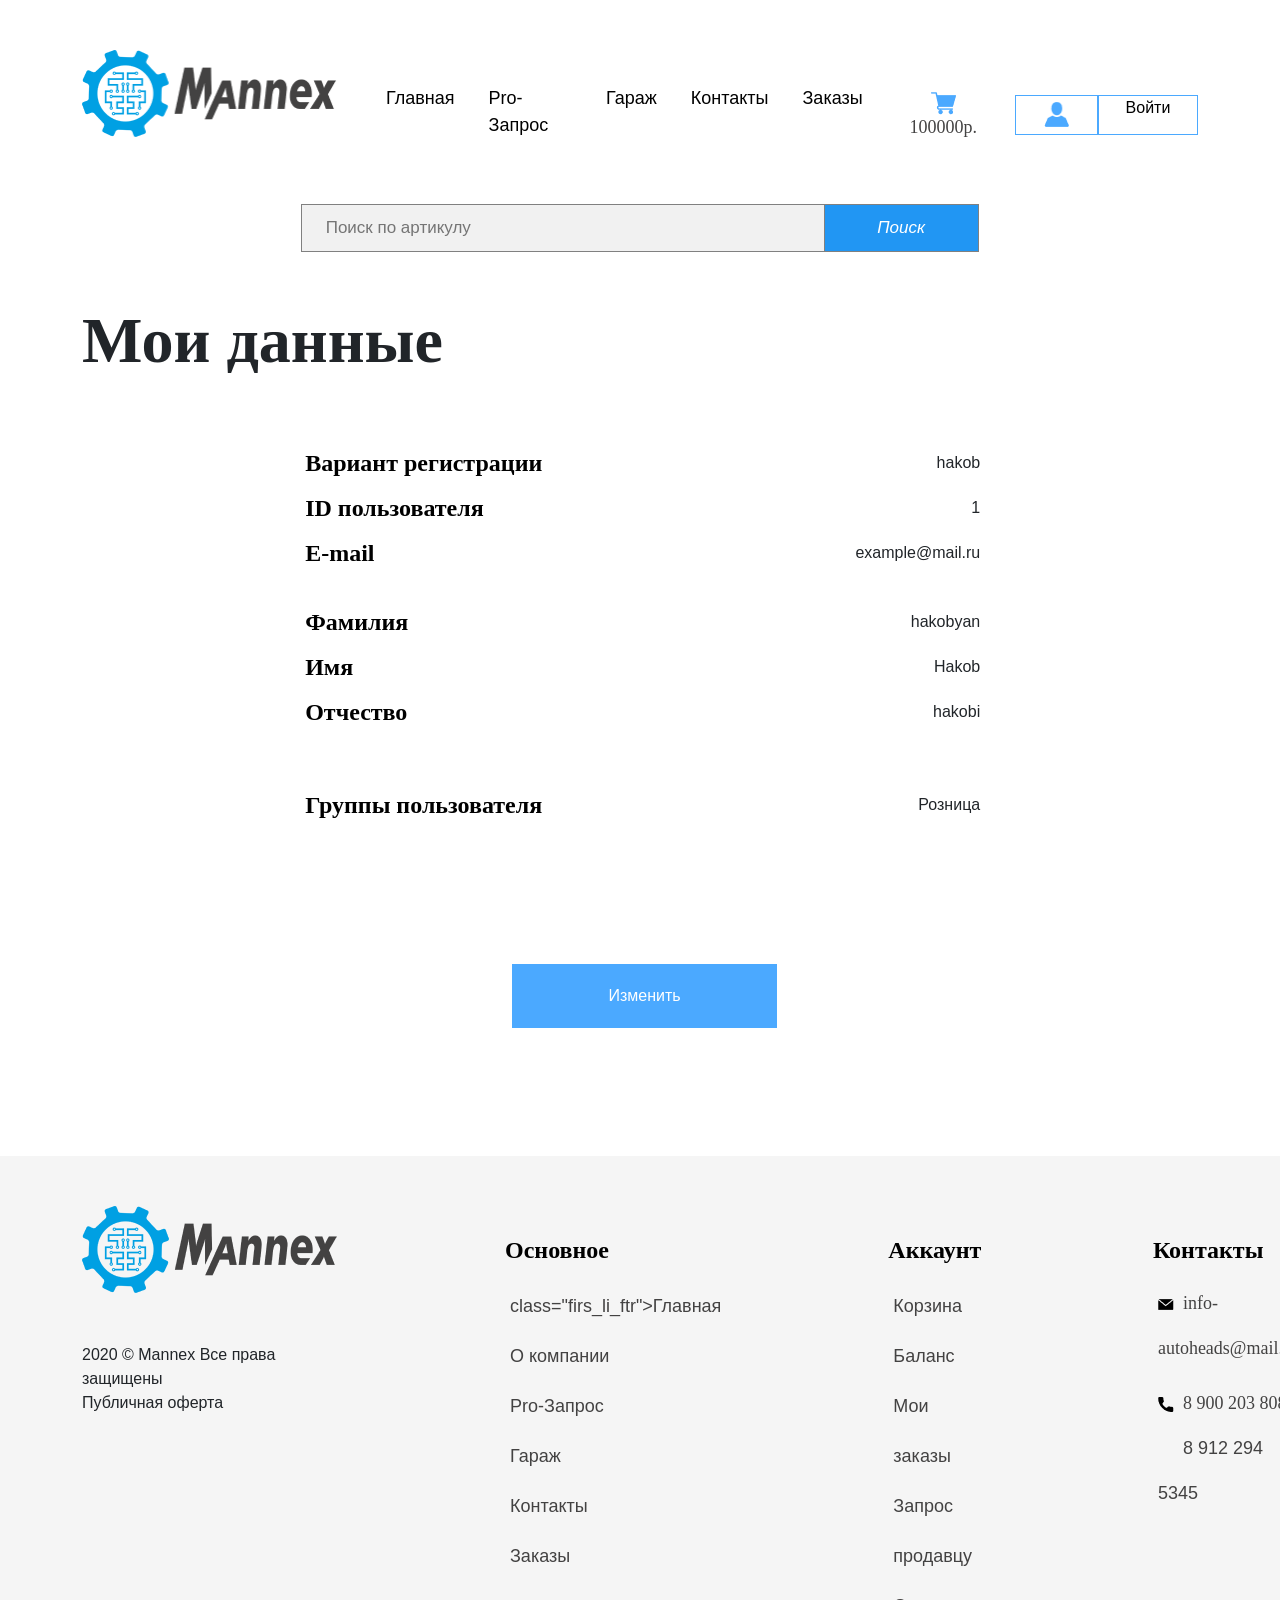
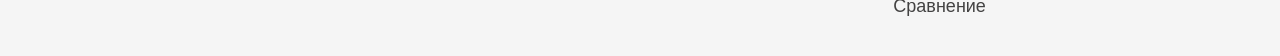
<file: html/myinfo.html>
<!DOCTYPE html>
<html lang="en">
<head>
    <meta charset="UTF-8">
    <meta http-equiv="X-UA-Compatible" content="IE=edge">
    <meta name="viewport" content="width=device-width, initial-scale=1.0">
    <link href="https://cdn.jsdelivr.net/npm/bootstrap@5.2.2/dist/css/bootstrap.min.css" rel="stylesheet" integrity="sha384-Zenh87qX5JnK2Jl0vWa8Ck2rdkQ2Bzep5IDxbcnCeuOxjzrPF/et3URy9Bv1WTRi" crossorigin="anonymous">
    <link href="https://fonts.googleapis.com/icon?family=Material+Icons" rel="stylesheet">
    <link rel="stylesheet" href="../Css/homepage.css">
    <title>Mannex</title>
</head>
<body>
    <header class="head_menu">
        <section class="container">
            <div class="menu">
                <div class="logo">
                    <img src="../img/Лого.png" alt="">
                </div>
                <div class="items">
                    <ul>
                        <a class="item_menu" href="../index.html"><li>Главная</li></a>
                        <a class="item_menu" href=""><li>Pro-Запрос</li></a>
                        <a class="item_menu" href="../html/garage.button.html"><li>Гараж</li></a>
                        <a class="item_menu" href="../html/contact.html"> <li>Контакты </li></a>
                        <a class="item_menu" href="../html/empaty_basket.html"><li>Заказы</li></a>                    
                    </ul>
                </div>
                <div class="buy_btn">
                    <div class="mny">
                   <a class="magazin" href=""><img class="user_img2" src="../img/Корзина.png" alt=""></a> 
                   <a href="../html/balance.html" class="balance"><span class="monney">100000p.</span></a> 
                </div>
                    <span>&ensp;</span>
                    <div class="sing_user">
                      <a class="user" href="../html/myinfo.html"><img class="user_img" src="../img/user 1.png" alt=""></a>
                      <a class="sing" href=""><p>Войти</p></a>
                    </div>
                </div>
            </div>
            <div class="search_input">
               <form class="example" action="/action_page.php">
                   <input type="text" placeholder="&ensp; Поиск по артикулу" name="search">
                   <button type="submit"><i>Поиск</i></button>
               </form>
            </div>
        </section> 
    </header> 
    <div class="margin_head">
    <main class="container">
        <div class="head_main">
            <h1 class="head_h1">Мои данные</h1>
        </div>
        <div class="main_p_info">

        </div>
    </main></div>
    <div class="main_p_info">
        <p><a class="info_btn" href="../html/change_info.html">Изменить</a></p>
        </div>
    <footer>
        <section class="container ftr_container">
            <div class="spec">
            <div class="one_main">
                <img src="../img/Лого.png" alt="" class="logo_footer">
                <p class="logo_p">2020 © Mannex Все права защищены <br>
                                  
                    Публичная оферта</p>
            </div>
            <div class="footer_first_nav">
                <p class="first_menu_p">Основное</p>
                <ul>
                    <a class="first_a_ftr" href="../html/index.html"><li>class="firs_li_ftr">Главная</li></a>
                    <a class="first_a_ftr"  href=""><li class="firs_li_ftr">О компании</li></a>
                    <a class="first_a_ftr"  href=""><li class="firs_li_ftr">Pro-Запрос</li></a>
                    <a class="first_a_ftr"  href="../html/garage.button.html"><li class="firs_li_ftr">Гараж</li></a>
                    <a class="first_a_ftr"  href="../html/contact.html"><li class="firs_li_ftr">Контакты</li></a>   
                    <a class="first_a_ftr"  href="../html/empaty_basket.html"><li class="firs_li_ftr">Заказы</li></a>        
                </ul>
            </div>
            <div class="footer_first_nav">
                <p class="first_menu_p">Аккаунт</p>
                <ul>
                    <a class="first_a_ftr" href="../html/empaty_basket.html"><li class="firs_li_ftr">Корзина</li></a>
                    <a class="first_a_ftr"  href="../html/balance.html"><li class="firs_li_ftr">Баланс</li></a>
                    <a class="first_a_ftr"  href="../html/empaty_basket.html"><li class="firs_li_ftr">Мои заказы</li></a>
                    <a class="first_a_ftr"  href=""><li class="firs_li_ftr">Запрос продавцу </li></a> 
                    <a class="first_a_ftr"  href=""><li class="firs_li_ftr">Сравнение</li></a>        
                </ul>
            </div>
            <div class="contact">
                <p class="contact_p">Контакты</p>
                <div class="ooo">
               <a href="mail_a" class="mail_a"> <img class="mail" src="../img/mail 1.png" alt="">&ensp;info-autoheads@mail.ru</a>
                <a href="" class="phone_a"><img src="../img/Vector (1).png" alt="" class="phone">&ensp;8 900 203 8083<br><span class="sec">8 912 294 5345</span></a> 
                   
          </div> </div> </div>
        </section>
    </footer>
    <script>
        let sing=document.querySelector('.sing');
        sing.innerText=JSON.parse(localStorage.getItem('user')) ? JSON.parse(localStorage.getItem('user')).firstName :  'Войти'
  </script>
    <script src="../ts/myinfo.js"></script>
</body>
</html>
</file>
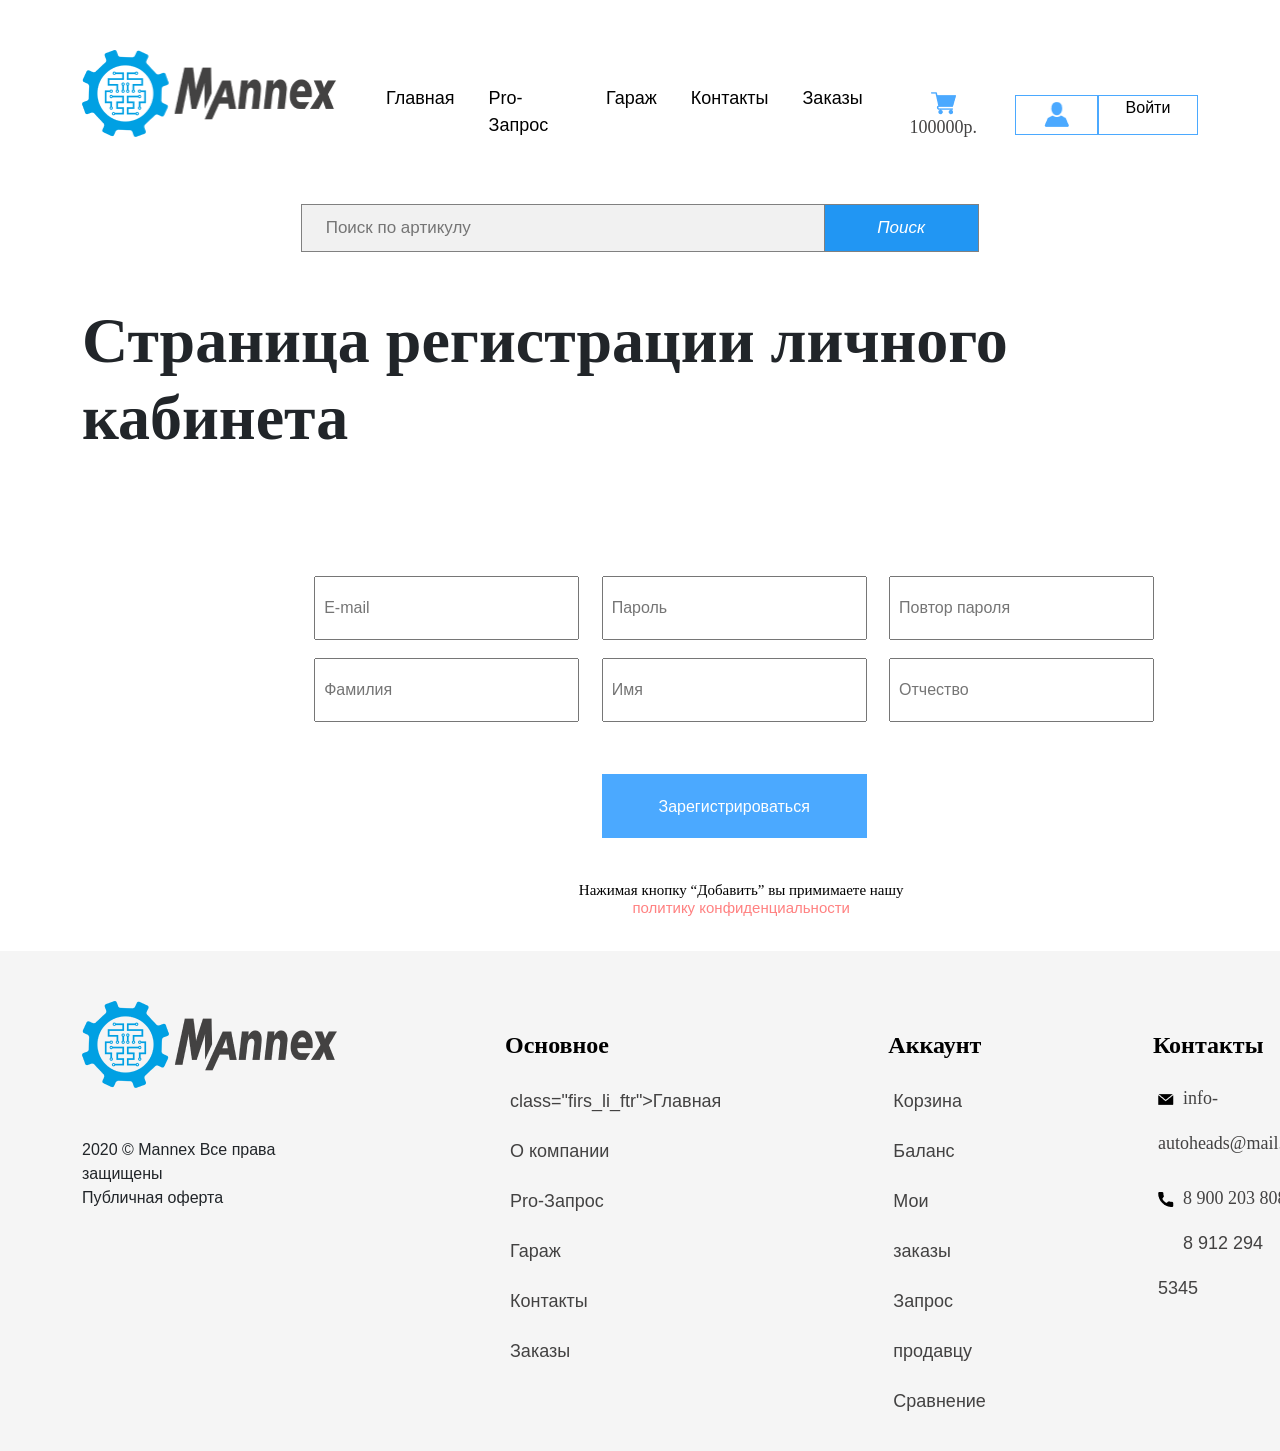
<file: html/register.html>
<!DOCTYPE html>
<html lang="en">
<head>
    <meta charset="UTF-8">
    <meta http-equiv="X-UA-Compatible" content="IE=edge">
    <meta name="viewport" content="width=device-width, initial-scale=1.0">
    <link href="https://cdn.jsdelivr.net/npm/bootstrap@5.2.2/dist/css/bootstrap.min.css" rel="stylesheet" integrity="sha384-Zenh87qX5JnK2Jl0vWa8Ck2rdkQ2Bzep5IDxbcnCeuOxjzrPF/et3URy9Bv1WTRi" crossorigin="anonymous">
    <link href="https://fonts.googleapis.com/icon?family=Material+Icons" rel="stylesheet">
    <link rel="stylesheet" href="../Css/homepage.css">
    <title>Mannex</title>
</head>
<body>
    <header class="head_menu">
        <section class="container">
            <div class="menu">
                <div class="logo">
                    <img src="../img/Лого.png" alt="">
                </div>
                <div class="items">
                    <ul>
                        <a class="item_menu" href="../index.html"><li>Главная</li></a>
                        <a class="item_menu" href=""><li>Pro-Запрос</li></a>
                        <a class="item_menu" href="../html/garage.button.html"><li>Гараж</li></a>
                        <a class="item_menu" href="../html/contact.html"> <li>Контакты </li></a>
                        <a class="item_menu" href="../html/empaty_basket.html"><li>Заказы</li></a>                      
                    </ul>
                </div>
                <div class="buy_btn">
                    <div class="mny">
                   <a class="magazin" href=""><img class="user_img2" src="../img/Корзина.png" alt=""></a> 
                   <a href="../html/balance.html" class="balance"><span class="monney">100000p.</span></a> 
                </div>
                    <span>&ensp;</span>
                    <div class="sing_user">
                      <a class="user" href="../html/myinfo.html"><img class="user_img" src="../img/user 1.png" alt=""></a>
                      <a class="sing" href=""><p>Войти</p></a>
                    </div>
                </div>
            </div>
            <div class="search_input">
               <form class="example" action="/action_page.php">
                   <input type="text" placeholder="&ensp; Поиск по артикулу" name="search">
                   <button type="submit"><i>Поиск</i></button>
               </form>
            </div>
        </section> 
    </header> 
    <div class="margin_head">
    <main class="container">
        <div class="head_main">
            <h1 class="head_h1">Страница регистрации личного кабинета</h1>
        </div>
        <div class="main_p_info_change">
            <form action="" name="formRegistor">
            <div class="info_input">
                <input class="info_input_changes" type="email" placeholder="&ensp;E-mail " name="type">
                <span></span>
                <input class="info_input_changes" type="password" placeholder="&ensp;Пароль" name="type">
                <span></span>
                <input class="info_input_changes" type="password" placeholder="&ensp;Повтор пароля" name="type">
            <span></span>
            </div>
            <div class="info_input">
                <input class="info_input_changes" type="text" placeholder="&ensp;Фамилия" name="type">
                <span></span>
                <input class="info_input_changes" type="text" placeholder="&ensp;Имя" name="type">
                <span></span>
                <input class="info_input_changes" type="text" placeholder="&ensp;Отчество" name="type">
                <span></span>
                <button class="submit">Зарегистрироваться</button>
                <p class="worning_p_2">Нажимая кнопку “Добавить” вы примимаете нашу  <br>
                    <span class="red"> политику конфиденциальности</span></p>
            </div>
            </form>
        </div>
    </main></div>
    <div class="main_p_info_change">
             
           
        </div>

    <footer>
        <section class="container ftr_container">
            <div class="spec">
            <div class="one_main">
                <img src="../img/Лого.png" alt="" class="logo_footer">
                <p class="logo_p">2020 © Mannex Все права защищены <br>
                                  
                    Публичная оферта</p>
            </div>
            <div class="footer_first_nav">
                <p class="first_menu_p">Основное</p>
                <ul>
                    <a class="first_a_ftr" href="../html/index.html"><li>class="firs_li_ftr">Главная</li></a>
                    <a class="first_a_ftr"  href=""><li class="firs_li_ftr">О компании</li></a>
                    <a class="first_a_ftr"  href=""><li class="firs_li_ftr">Pro-Запрос</li></a>
                    <a class="first_a_ftr"  href="../html/garage.button.html"><li class="firs_li_ftr">Гараж</li></a>
                    <a class="first_a_ftr"  href="../html/contact.html"><li class="firs_li_ftr">Контакты</li></a>   
                    <a class="first_a_ftr"  href="../html/empaty_basket.html"><li class="firs_li_ftr">Заказы</li></a>        
                </ul>
            </div>
            <div class="footer_first_nav">
                <p class="first_menu_p">Аккаунт</p>
                <ul>
                    <a class="first_a_ftr" href="../html/empaty_basket.html"><li class="firs_li_ftr">Корзина</li></a>
                    <a class="first_a_ftr"  href="../html/balance.html"><li class="firs_li_ftr">Баланс</li></a>
                    <a class="first_a_ftr"  href="../html/empaty_basket.html"><li class="firs_li_ftr">Мои заказы</li></a>
                    <a class="first_a_ftr"  href=""><li class="firs_li_ftr">Запрос продавцу </li></a> 
                    <a class="first_a_ftr"  href=""><li class="firs_li_ftr">Сравнение</li></a>        
                </ul>
            </div>
            <div class="contact">
                <p class="contact_p">Контакты</p>
                <div class="ooo">
               <a href="mail_a" class="mail_a"> <img class="mail" src="../img/mail 1.png" alt="">&ensp;info-autoheads@mail.ru</a>
                <a href="" class="phone_a"><img src="../img/Vector (1).png" alt="" class="phone">&ensp;8 900 203 8083<br><span class="sec">8 912 294 5345</span></a> 
                   
          </div> </div> </div>
        </section>
    </footer>
    <script>
        let sing=document.querySelector('.sing');
        sing.innerText=JSON.parse(localStorage.getItem('user')) ? JSON.parse(localStorage.getItem('user')).firstName :  'Войти'
  </script>
    <script src="../ts/formReg.js"></script>
</body>
</html>
</file>
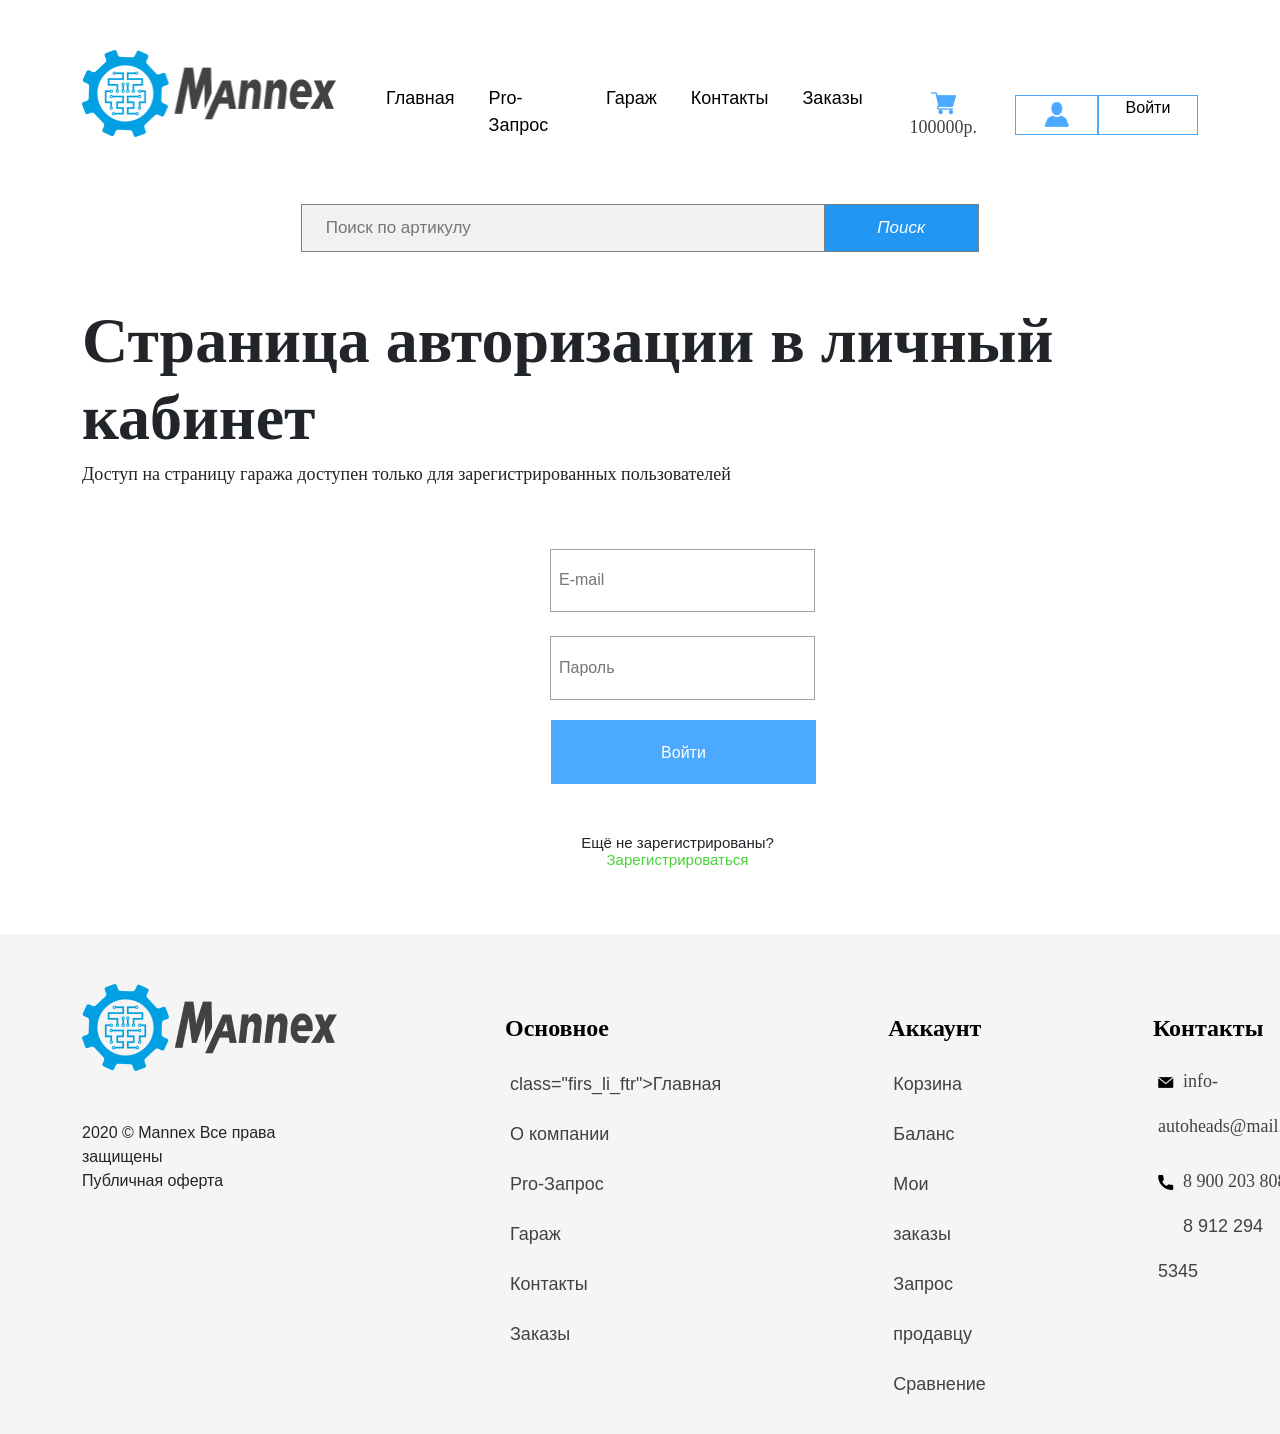
<file: html/singin-singup.html>
<!DOCTYPE html>
<html lang="en">
<head>
    <meta charset="UTF-8">
    <meta http-equiv="X-UA-Compatible" content="IE=edge">
    <meta name="viewport" content="width=device-width, initial-scale=1.0">
    <link href="https://cdn.jsdelivr.net/npm/bootstrap@5.2.2/dist/css/bootstrap.min.css" rel="stylesheet" integrity="sha384-Zenh87qX5JnK2Jl0vWa8Ck2rdkQ2Bzep5IDxbcnCeuOxjzrPF/et3URy9Bv1WTRi" crossorigin="anonymous">
    <link href="https://fonts.googleapis.com/icon?family=Material+Icons" rel="stylesheet">
    <link rel="stylesheet" href="../Css/homepage.css">
    <title>Mannex</title>
</head>
<body>
    <header class="head_menu">
        <section class="container">
            <div class="menu">
                <div class="logo">
                    <img src="../img/Лого.png" alt="">
                </div>
                <div class="items">
                    <ul>
                        <a class="item_menu" href="../index.html"><li>Главная</li></a>
                        <a class="item_menu" href=""><li>Pro-Запрос</li></a>
                        <a class="item_menu" href="../html/garage.button.html"><li>Гараж</li></a>
                        <a class="item_menu" href="../html/contact.html"> <li>Контакты </li></a>
                        <a class="item_menu" href="../html/empaty_basket.html"><li>Заказы</li></a>                       
                    </ul>
                </div>
                <div class="buy_btn">
                    <div class="mny">
                   <a class="magazin" href=""><img class="user_img2" src="../img/Корзина.png" alt=""></a> 
                   <a href="../html/balance.html" class="balance"><span class="monney">100000p.</span></a> 
                </div>
                    <span>&ensp;</span>
                    <div class="sing_user">
                      <a class="user" href="../html/myinfo.html"><img class="user_img" src="../img/user 1.png" alt=""></a>
                      <a class="sing" href=""><p>Войти</p></a>
                    </div>
                </div>
            </div>
            <div class="search_input">
               <form class="example" action="/action_page.php">
                   <input type="text" placeholder="&ensp; Поиск по артикулу" name="search">
                   <button type="submit"><i>Поиск</i></button>
               </form>
            </div>
        </section> 
    </header> 
    <div class="margin_head">
    <main class="container">
        <div class="head_main">
            <h1 class="head_h1">Страница авторизации в личный кабинет</h1>
            <p class="p-sing">Доступ на страницу гаража доступен только для зарегистрированных пользователей</p>
        </div><br> <br>
        <div class="main_p_info_change_sing">
            <form action="#" name="form" class="frm">
            <div class="info_input_sing">
                <input class="info_input_changes_sing" type="text" placeholder="&ensp;E-mail " name="type">
              <br>
                <input class="info_input_changes_sing" type="text" placeholder="&ensp;Пароль " name="password">
                <button class="submit_r_a">Войти</button>
            </div>
        </form>
        </div>
    </main></div>
    <div class="main_p_info_change_sing">   
           <div class="worning_change_sing">
            <p class="worning_p_sing">Ещё не зарегистрированы?
                 <br>
             <a class="span_green_a" href="../html/register.html">  <span class="green">Зарегистрироваться</span></a></p>
        </div>
        </div>

    <footer>
        <section class="container ftr_container">
            <div class="spec">
            <div class="one_main">
                <img src="../img/Лого.png" alt="" class="logo_footer">
                <p class="logo_p">2020 © Mannex Все права защищены <br>
                                  
                    Публичная оферта</p>
            </div>
            <div class="footer_first_nav">
                <p class="first_menu_p">Основное</p>
                <ul>
                    <a class="first_a_ftr" href="../html/index.html"><li>class="firs_li_ftr">Главная</li></a>
                    <a class="first_a_ftr"  href=""><li class="firs_li_ftr">О компании</li></a>
                    <a class="first_a_ftr"  href=""><li class="firs_li_ftr">Pro-Запрос</li></a>
                    <a class="first_a_ftr"  href="../html/garage.button.html"><li class="firs_li_ftr">Гараж</li></a>
                    <a class="first_a_ftr"  href="../html/contact.html"><li class="firs_li_ftr">Контакты</li></a>   
                    <a class="first_a_ftr"  href="../html/empaty_basket.html"><li class="firs_li_ftr">Заказы</li></a>        
                </ul>
            </div>
            <div class="footer_first_nav">
                <p class="first_menu_p">Аккаунт</p>
                <ul>
                    <a class="first_a_ftr" href="../html/empaty_basket.html"><li class="firs_li_ftr">Корзина</li></a>
                    <a class="first_a_ftr"  href="../html/balance.html"><li class="firs_li_ftr">Баланс</li></a>
                    <a class="first_a_ftr"  href="../html/empaty_basket.html"><li class="firs_li_ftr">Мои заказы</li></a>
                    <a class="first_a_ftr"  href=""><li class="firs_li_ftr">Запрос продавцу </li></a> 
                    <a class="first_a_ftr"  href=""><li class="firs_li_ftr">Сравнение</li></a>        
                </ul>
            </div>
            <div class="contact">
                <p class="contact_p">Контакты</p>
                <div class="ooo">
               <a href="mail_a" class="mail_a"> <img class="mail" src="../img/mail 1.png" alt="">&ensp;info-autoheads@mail.ru</a>
                <a href="" class="phone_a"><img src="../img/Vector (1).png" alt="" class="phone">&ensp;8 900 203 8083<br><span class="sec">8 912 294 5345</span></a> 
                   
          </div> </div> </div>
        </section>
    </footer>
    <script>
        let sing=document.querySelector('.sing');
        sing.innerText=JSON.parse(localStorage.getItem('user')) ? JSON.parse(localStorage.getItem('user')).firstName :  'Войти'
  </script>
    <script src="../ts/info.js"></script>
</body>
</html>
</file>
<file: Css/homepage.css>
* {
  margin: 0;
  padding: 0;
  font-family: sans-serif;
}

.head_menu {
  margin-top: 50px;
  display: flex;
  justify-content: space-between;
  align-items: center;
}

.menu {
  display: flex;
  justify-content: space-between;
  flex-direction: row;
}

.logo img {
  width: 255px;
  height: 87px;
}

.monney {
  font-family: Gilroy;
  font-size: 18px;
  font-weight: 400;
  line-height: 21px;
  letter-spacing: 0em;
  text-align: left;
}

.items ul {
  display: flex;
  flex-direction: row;
  font-family: Gilroy;
  font-size: 18px;
  font-weight: 400;
  letter-spacing: 0em;
  text-align: left;
  list-style: none;
  margin-top: 25px;
}

.item_menu {
  text-decoration: none;
  color: #000;
  padding: 9.5px 17px;
}

.item_menu:hover {
  text-decoration: none;
  color: #fff;
  background: #4ba9ff;
  padding: 9.5px 17px;
}

.sing_user {
  width: 183.4px;
  height: 40px;
  display: flex;
  flex-direction: row;
}

.buy_btn {
  display: flex;
  flex-direction: row;
  justify-content: center;
  align-items: center;
  text-align: center;
  margin-top: 15px;
}

.user_img {
  width: 25px;
  height: 25px;
  margin-top: 6px;
}

.user {
  width: 83px;
  height: 23px;
  border: 1px solid #4ba9ff;
  background-color: none;
  cursor: pointer;
  padding-bottom: 38px;
}

.magazin {
  border: 1px solid #fff;
  margin-top: 8px;
  padding: 10px 17px;
}

.magazin:hover {
  border: 1px solid #fff;
  margin-top: 8px;
  background-color: lightgray;
  padding: 10px 17px;
}

.user:hover {
  border: 1px solid #4ba9ff;
  background-color: lightgray;
  cursor: pointer;
  padding-bottom: 38px;
}

.sing {
  text-align: center;
  align-items: center;
  color: #000;
  text-decoration: none;
  border: 1px solid #4ba9ff;
  padding-bottom: 38px;
  height: 40px;
  width: 100px;
}

.sing:hover {
  text-decoration: none;
  color: #fff;
  background-color: #4ba9ff;
  border: 1px solid #4ba9ff;
  padding-bottom: 38px;
}

.sing p {
  margin-top: 6px;
}

.search_input {
  display: flex;
  justify-content: center;
  align-items: center;
  margin-top: 40px;
}

form.example input[type="text"] {
  padding: 10px;
  font-size: 17px;
  border: 1px solid grey;
  float: left;
  width: 523.19px;
  background: #f1f1f1;
}

form.example button {
  float: left;
  width: 153.93px;
  padding: 10px;
  background: #2196f3;
  color: white;
  font-size: 17px;
  border: 1px solid grey;
  border-left: none;
  cursor: pointer;
}

form.example button:hover {
  background: #0b7dda;
}

form.example::after {
  content: "";
  clear: both;
  display: table;
}

.element {
  position: absolute;
  width: 187.52px;
  height: 187.52px;
  left: -25px;
  top: 100px;
  object-fit: cover;
}

.first_main {
  display: flex;
  justify-content: space-between;
  flex-direction: row;
  margin-top: 20px;
}

.slider {
  width: 595.5px;
}

.slide-buttons {
  display: flex;
  gap: 10px;
  align-items: center;
  
}

.count-of-slider{
  margin-left: 50%;
}

.prevslide {
  width: 50px;
  height: 50px;
  background-color: white;
  color: black;
  border: 2px solid #555555;
}

.prevslide:hover {
  width: 50px;
  height: 50px;
  background-color: #4ba9ff;
  color: white;
}

.nextslide {
  width: 50px;
  height: 50px;
  background-color: white;
  color: black;
  border: 2px solid #555555;
}

.nextslide:hover {
  width: 50px;
  height: 50px;
  background-color: #4ba9ff;
  color: white;
}

.activ_item {
  font-family: "Montserrat";
  font-style: normal;
  font-weight: 600;
  font-size: 64px;
  line-height: 78px;
  color: #4ba9ff;
}

.slider_items_length {
  font-family: "Montserrat";
  font-size: 48px;
  font-weight: 400;
  line-height: 59px;
}

.first_main h1 {
  font-family: "Gilroy";
  font-size: 60px;
  font-weight: 900;
  line-height: 97px;
  margin-top: 80px;
}

.h80px {
  font-size: 70px;
  font-weight: 700;
}

.blue_word {
  color: #4ba9ff;
}

.catalogue_item_1 {
  display: flex;
  flex-direction: row;
  margin-top: 200px;
}

.catalogue_item_1 a {
  text-decoration: none;
}

.catalogue_item_1_a {
  text-align: center;
  background: linear-gradient(180deg, #ff5454 0%, #cd4848 100%);
  box-shadow: 0px 20px 50px rgba(255, 129, 129, 0.3);
  width: 420px;
  height: 100px;
  cursor: pointer;
}

.catalogue_item_1_a:hover {
  text-align: center;
  background: green;
  box-shadow: 0px 20px 50px rgba(255, 129, 129, 0.3);
  width: 420px;
  height: 100px;
  cursor: pointer;
}

.catalogue_item_1_a p {
  font-family: "Gilroy";
  font-style: normal;
  font-weight: 700;
  font-size: 24px;
  line-height: 29px;
  color: #fff;
  margin-top: 35px;
}

.catalogue_item_1_a_2 {
  color: #000;
  font-family: "Montserrat";
  font-style: normal;
  font-weight: 300;
  font-size: 24px;
  line-height: 29px;
  margin-left: 30px;
}

.catalogue_item_1_a_2 p {
  margin-top: 40px;
}

.catalogue_item_1_a_2:hover {
  color: green;
}

.catalogue_2 {
  display: flex;
  flex-direction: row;
  gap: 15px;
  margin-top: 72.36px;
}

.catalogue_item_2 {
  width: 470px;
  height: 120.64px;
  background: #4ba9ff;
  text-decoration: none;
  box-shadow: 0px -10px 20px rgba(75, 169, 255, 0.35);
}

.catalogue_item_2 p {
  font-family: "Montserrat";
  font-style: normal;
  font-weight: 600;
  font-size: 30px;
  line-height: 37px;
  color: #ffffff;
  display: flex;
  justify-content: center;
  text-align: center;
  margin-top: 40px;
}

.catalogue_item_2:hover {
  width: 470px;
  height: 120.64px;
  background: green;
  color: #fff;
  text-decoration: none;
  box-shadow: 0px -10px 20px rgba(75, 169, 255, 0.35);
}

.catalogue_item {
  flex-direction: column;
}

.info_1_h1 {
  font-family: "Gilroy";
  font-style: normal;
  font-weight: 700;
  font-size: 64px;
  line-height: 77px;
  color: #434242;
}

.hidden_text h1 {
  position: absolute;
  width: 1151.2px;
  height: 241.89px;
  left: 110px;
  top: 1150px;
  font-family: "Gilroy";
  font-style: normal;
  font-weight: 700;
  font-size: 190px;
  line-height: 242px;
  cursor: default;
  color: rgba(67, 66, 66, 0.1);
}

.info_1 {
  margin-top: 120px;
  margin-left: 110px;
}

.info_1_p {
  margin-top: 30px;
  width: 800px;
  height: 377.83px;
  font-family: "Gilroy";
  font-style: normal;
  font-weight: 500;
  font-size: 18px;
  line-height: 28px;
  flex-direction: column;
}

.photo_info_1 img {
  width: 756.72px;
  height: 493.25px;
  margin-top: 25px;
}

.just {
  display: flex;
  flex-direction: row;
}

.read_more {
  box-sizing: border-box;
  position: absolute;
  width: 470px;
  height: 99.96px;
  left: 105px;
  top: 1750px;
  border: 1px solid rgba(0, 0, 0, 0.3);
}

.read_more_a {
  width: 470px;
  height: 99.96px;
  text-decoration: none;
  color: #000;
  display: flex;
  justify-content: center;
  align-items: center;
  text-align: center;
  padding-top: 10px;
}

.read_more_a:hover {
  width: 470px;
  height: 99.96px;
  text-decoration: none;
  color: #fff;
  background-color: green;
  display: flex;
  justify-content: center;
  align-items: center;
  text-align: center;
  padding-top: 10px;
}

.hidden_text_two h1 {
  position: absolute;
  width: 1151.2px;
  height: 242px;
  left: 110px;
  top: 1818px;
  font-family: "Gilroy";
  font-style: normal;
  font-weight: 700;
  font-size: 200px;
  line-height: 242px;
  margin-top: 50px;
  cursor: default;
  color: rgba(67, 66, 66, 0.1);
}

.info_2_h1 {
  font-family: "Gilroy";
  font-style: normal;
  font-weight: 700;
  font-size: 64px;
  line-height: 77px;
  color: #434242;
  margin-top: 120px;
}

.menu.item_two {
  font-family: "Gilroy";
  display: flex;
  flex-direction: row;
  font-style: normal;
  font-weight: 400;
  font-size: 18px;
  line-height: 21px;
  color: #ffffff;
}

.item_two {
  display: flex;
  justify-content: center;
  flex-direction: row;
  font-family: Gilroy;
  font-size: 18px;
  font-weight: 400;
  letter-spacing: 0em;
  list-style: none;
  margin-top: 25px;
}

.item_two_a {
  display: flex;
  flex-direction: row;
  list-style: none;
  text-decoration: none;
  color: #000;
  padding: 9.5px 17px;
}

.item_two_a:hover {
  text-decoration: none;
  color: #fff;
  background: #4ba9ff;
  padding: 9.5px 17px;
}

.grid_container {
  display: grid;
  grid-template-columns: repeat(auto-fill, minmax(200px, 325px));
  gap: 20px;
  margin-top: 50px;
}

.items_grid {
  display: flex;
  flex-direction: column;
  justify-content: center;
  background: #ffffff;
  border: 1px solid #a6a6a6;
  margin-left: 20px;
}

.grid_menu {
  margin-bottom: -70px;
  height: 600px;
  width: 345px;
  border: none;
  background: #ffffff;
  box-shadow: 0px 10px 25px rgba(119, 119, 119, 0.2);
}

.grid_left {
  margin-left: 365px;
}

.grid_img {
  align-self: center;
  width: 80%;
  height: auto;
}

.grid_h3 {
  font-family: "Gilroy";
  font-style: normal;
  font-weight: 700;
  font-size: 36px;
  line-height: 44px;
  margin-left: 20px;
  color: #000000;
}

.grid_p {
  font-family: "Gilroy";
  font-style: normal;
  font-weight: 400;
  font-size: 18px;
  line-height: 21px;
  margin-left: 20px;
  color: #000000;
}

.item_info {
  display: flex;
  flex-direction: row;
  object-fit: cover;
  justify-content: space-around;
  margin-top: 50px;
}

.price {
  height: 25px;
  width: 80px;
  color: #fff;
  text-align: center;
  background: #4ba9ff;
}

.teller {
  height: 25px;
  width: 80px;
  left: 150.41650390625px;
  top: 420.511962890625px;
  border-radius: 0px;
}

.buy {
  height: 25.57832145690918px;
  width: 24.16673469543457px;
  left: 0px;
  top: 1.513671875px;
  border-radius: 0px;
}

.first_choose_p {
  font-family: "Gilroy";
  font-style: normal;
  font-weight: 600;
  font-size: 24px;
  line-height: 29px;
  color: #434242;
  margin-top: 20px;
}

.first_choose_li {
  width: 265.31px;
  height: 50px;
  background: #ffffff;
  list-style: none;
  text-decoration: none;
  border: 1px solid rgba(67, 66, 66, 0.2);
}

.first_choose {
  font-family: "Gilroy";
  font-style: normal;
  font-weight: 400;
  font-size: 18px;
  line-height: 21px;
  color: #434242;
  text-decoration: none;
}

.first_choose:hover {
  font-family: "Gilroy";
  font-style: normal;
  font-weight: 400;
  font-size: 18px;
  line-height: 21px;
  text-decoration: none;
  color: #434242;
}

.btn_choose {
  justify-content: center;
  text-align: center;
  align-items: center;
  width: 265px;
  height: 63.83px;
  left: 280px;
  top: 2666.54px;
  margin: 40px 32px;
  background: #4ba9ff;
  padding-top: 20px;
}

.btn_choose_a {
  font-family: "Gilroy";
  font-style: normal;
  font-weight: 700;
  font-size: 20px;
  line-height: 24px;
  text-decoration: none;
  color: #ffffff;
}

.btn_choose_a:hover {
  font-family: "Gilroy";
  font-style: normal;
  font-weight: 700;
  font-size: 20px;
  line-height: 24px;
  text-decoration: none;
  color: #000;
}

#membership {
  margin-left: 30px;
  width: 265.31px;
  height: 50px;
  border: 1px solid rgba(67, 66, 66, 0.2);
  appearance: none;
  background: transparent;
  background: url(../img/Vector.png);
  background-position-x: 80%;
  background-position-y: 20px;
  background-repeat: no-repeat;
  background-size: 20px;
  padding-left: 30px;
}

.name {
  margin: 20px 30px;
  font-family: "Gilroy";
  font-style: normal;
  font-weight: 600;
  font-size: 24px;
  line-height: 29px;
  color: #434242;
}

footer {
  height: 500px;
  background: #f5f5f5;
}

.ftr_container {
  display: flex;
  flex-direction: row;
}

.ooo {
  display: flex;
  flex-direction: column;
  justify-content: center;
  gap: 10px;
}

.spec {
  display: flex;
  flex-direction: row;
  justify-content: space-between;
  margin-top: 50px;
  gap: 140px;
}

.first_menu_p {
  font-family: "Gilroy";
  font-style: normal;
  font-weight: 600;
  font-size: 24px;
  line-height: 29px;
  color: #000000;
  margin-top: 30px;
  margin-left: 27px;
}

.first_a_ftr {
  display: flex;
  list-style: none;
  text-decoration: none;
  font-family: "Gilroy";
  font-style: normal;
  line-height: 50px;
  font-weight: 400;
  font-size: 18px;
  color: #434242;
}

.contact_p {
  font-family: "Gilroy";
  font-style: normal;
  font-weight: 600;
  font-size: 24px;
  line-height: 29px;
  color: #000000;
  margin-top: 30px;
  margin-left: 27px;
}

.phone_a {
  text-decoration: none;
  font-family: "Gilroy";
  font-style: normal;
  font-weight: 400;
  font-size: 18px;
  line-height: 21px;
  text-decoration: none;
  list-style: none;
  line-height: 45px;
  margin-left: 32px;
  color: #434242;
}

.phone_a:hover {
  font-family: "Gilroy";
  font-style: normal;
  font-weight: 400;
  font-size: 18px;
  line-height: 21px;
  text-decoration: none;
  list-style: none;
  line-height: 45px;
  color: #2196f3;
}

.mail_a {
  font-family: "Gilroy";
  font-style: normal;
  font-weight: 400;
  font-size: 18px;
  line-height: 21px;
  text-decoration: none;
  list-style: none;
  line-height: 45px;
  margin-left: 32px;
  color: #434242;
}

.mail_a:hover {
  font-family: "Gilroy";
  font-style: normal;
  font-weight: 400;
  font-size: 18px;
  line-height: 21px;
  text-decoration: none;
  list-style: none;
  line-height: 45px;
  color: #2196f3;
}

.logo_p {
  margin-top: 50px;
}

.sec {
  margin-left: 25px;
}

/*  Контакты */

.margin_head {
  margin: 50px 0;
}

.head_h1 {
  font-family: Gilroy;
  font-size: 64px;
  font-weight: 700;
  line-height: 77px;
  letter-spacing: 0em;
  text-align: left;
}

.main_p {
  display: contents;
  justify-content: center;
  align-items: center;
  font-family: Gilroy;
  font-size: 24px;
  font-weight: 500;
  line-height: 28px;
  text-align: left;
}

.tel_contact {
  font-family: Gilroy;
  font-size: 18px;
  font-weight: 400;
  line-height: 21px;
  letter-spacing: 0em;
  text-align: left;
  text-decoration: none;
  color: #000;
}

.tel_contact:hover {
  font-family: Gilroy;
  font-size: 18px;
  font-weight: 400;
  line-height: 21px;
  letter-spacing: 0em;
  text-align: left;
  text-decoration: none;
  color: #4ba9ff;
}

.main_p p {
  margin: 100px 0px 100px 350px;
}
/* end of Контакты*/

/* Гараж */

.head_h1_garage_1 {
  font-family: "Gilroy";
  font-style: normal;
  font-weight: 700;
  font-size: 64px;
  line-height: 77px;
  color: #434242;
  padding-bottom: 100px;
}

.build_car {
  text-decoration: none;
  padding: 35.5px 72px;
  background: linear-gradient(180deg, #ff5454 0%, #cd4848 100%);
  box-shadow: 0px 20px 50px rgba(255, 129, 129, 0.3);
  color: #fff;
  margin-left: 100px;
}

.build_car:hover {
  padding: 35.5px 72px;
  background: green;
  color: #fff;
}

.lambo_icon {
  position: absolute;
  width: 195.6px;
  height: 115px;
  left: 455px;
  top: 523.27px;
}

.lambo {
  margin-bottom: 200px;
}

.head_h1_garage_ {
  font-family: "Gilroy";
  font-style: normal;
  font-weight: 700;
  font-size: 64px;
  line-height: 77px;
  color: #434242;
  padding-bottom: 50px;
}

.head_p_garage {
  font-family: "Gilroy";
  font-style: normal;
  font-weight: 500;
  font-size: 24px;
  line-height: 28px;
  color: #000000;
}

.input_garage {
  gap: 30px;
  box-sizing: border-box;
  width: 429px;
  height: 100px;
  border: 1px solid rgba(67, 66, 66, 0.5);
}

.two_select {
  margin-left: 237px;
  padding-bottom: 20px;
}

.input_garage_lang {
  box-sizing: border-box;
  width: 1295px;
  height: 100px;
  border: 1px solid rgba(67, 66, 66, 0.5);
}

.garage_table {
  padding-bottom: 20px;
}

#mark {
  width: 429px;
  height: 100px;
  border: 1px solid rgba(67, 66, 66, 0.5);
  appearance: none;
  background: transparent;
  background: url(../img/Vector.png);
  background-position-x: 90%;
  background-position-y: 45px;
  background-repeat: no-repeat;
  background-size: 20px;
  padding-left: 30px;
}

.btn_photo {
  display: flex;
  align-items: center;
  text-align: center;
  margin: 50px 490px;
}

.btn_photo_ {
  display: flex;
  text-align: center;
  align-items: center;
  text-decoration: none;
  width: 300px;
  height: 50px;
  background: #a6a6a6;
  color: #fff;
  padding-left: 20px;
}

.btn_photo_:hover {
  display: flex;
  text-align: center;
  align-items: center;
  text-decoration: none;
  width: 300px;
  height: 50px;
  background: green;
  color: #fff;
  padding-left: 20px;
}

.pic {
  margin-top: -15px;
  margin-left: -50px;
  padding: 10px;
  color: #000;
}

.add_btn {
  width: 265px;
  height: 63.83px;
  margin: 50px 520px;
  padding: 20.5px 86.5px;
  text-decoration: none;
  background: #4ba9ff;
  color: #fff;
}

.add_btn:hover {
  width: 265px;
  height: 63.83px;
  padding: 20.5px 86.5px;
  text-decoration: none;
  background: green;
  color: #fff;
}

.submit {
  width: 265px;
  height: 63.83px;
  margin: 5% 34%;
  padding: 20.5px;
  text-decoration: none;
  background: #4ba9ff;
  color: #fff;
  border: none;
}

.submit:hover {
  width: 265px;
  height: 63.83px;
  text-align: center;
  padding: 20.5px;
  text-decoration: none;
  background: green;
  color: #fff;
  border: none;
}

.worning {
  width: 500px;
  margin: 50px 400px;
  text-align: center;
}

.worning_p {
  font-family: "Gilroy";
  font-style: normal;
  font-weight: 400;
  font-size: 15px;
  line-height: 17px;
  color: #000000;
}

.worning_p_2 {
  font-family: "Gilroy";
  font-style: normal;
  text-align: center;
  font-weight: 400;
  font-size: 15px;
  line-height: 17px;
  color: #000000;
}

.red {
  color: #ff8181;
}

.items-garage-img {
  display: flex;
  align-items: center;
  justify-content: center;
}

h3 {
  display: flex;
  justify-content: flex-start;
  text-align: start;
  font-family: "Gilroy";
  font-style: normal;
  font-weight: 700;
  font-size: 36px;
  color: #000000;
}

.items-garage-p {
  display: flex;
  align-items: center;
  justify-content: center;
  font-family: "Gilroy";
  font-style: normal;
  font-weight: 400;
  font-size: 18px;
  color: #000000;
}

.grid-container-garage {
  height: 700px;
  display: grid;
  grid-template-columns: repeat(4, 325px);
  grid-row: repeat(2, 520px);
  gap: 10px;
  justify-content: space-evenly;
}

.items-garage {
  display: grid;
  justify-content: center;
  border: 1px solid #a6a6a6;
  background-color: white;
}

.lambo_icon-2 {
  position: absolute;
  width: 195.6px;
  height: 115px;
  left: 455px;
  top: 1230.27px;
}

.lambo-2 {
  margin-bottom: 200px;
}

.btn_info_a {
  width: 265px;
  height: 64px;
  padding: 25px 64px;
  color: #fff;
  text-decoration: none;
  background: #4ba9ff;
}

.btn_info_a:hover {
  width: 265px;
  height: 64px;
  padding: 25px 64px;
  color: #fff;
  text-decoration: none;
  background: green;
}

.sad_icon {
  font-family: "Gilroy";
  font-style: normal;
  font-weight: 400;
  font-size: 24px;
  line-height: 28px;
  text-align: center;
  color: rgba(75, 169, 255, 0.5);
}

.sad_img {
  padding-bottom: 50px;
}

.main_p_info {
  margin-top: 70px;
}

.info_ {
  width: 675px;
  display: flex;
  flex-direction: row;
  justify-content: space-between;
  gap: 30px;
  align-items: center;
  margin-left: 20%;
}

.info_p_1 {
  font-family: "Gilroy";
  font-style: normal;
  font-weight: 600;
  font-size: 24px;
  line-height: 29px;
  color: #000000;
}

.info_p_ {
  font-family: "Gilroy";
  font-style: normal;
  font-weight: 600;
  font-size: 24px;
  line-height: 29px;
  color: #000000;
}

.info_btn {
  display: flex;
  justify-content: center;
  align-items: center;
  text-align: center;
  width: 265px;
  height: 64px;
  padding: 25px 64px;
  margin: 10% 40%;
  color: #fff;
  text-decoration: none;
  background: #4ba9ff;
}

.info_btn:hover {
  width: 265px;
  height: 64px;
  padding: 25px 64px;
  color: #fff;
  text-decoration: none;
  background: green;
}

.main_p_info_change {
  width: 872px;
  height: 64px;
  margin: 10% 20%;
}

.info_input_changes {
  width: 265px;
  height: 63.83px;
  margin: 9px;
}

.info_btn_change {
  display: flex;
  justify-content: center;
  align-items: center;
  text-align: center;
  width: 265px;
  height: 64px;
  margin-left: 34%;
  margin-top: 20px;
  padding: 25px 64px;
  color: #fff;
  text-decoration: none;
  background: #4ba9ff;
}

.info_btn_change:hover {
  width: 265px;
  height: 64px;
  padding: 25px 64px;
  color: #fff;
  text-decoration: none;
  background: green;
}

.worning_change {
  display: flex;
  justify-content: center;
  align-items: center;
  text-align: center;
  margin-left: 120px;
  margin-top: 20px;
}

.p-sing {
  font-family: Gilroy;
  font-size: 18px;
  font-weight: 400;
  line-height: 21px;
  letter-spacing: 0em;
  text-align: left;
}

.main_p_info_change_sing {
  display: flex;
  flex-direction: column;
  justify-content: center;
  align-items: center;
  text-align: center;
}

.info_input_sing {
  display: flex;
  justify-content: center;
  align-items: center;
  flex-direction: column;
}

.info_input_changes_sing {
  width: 265px;
  height: 63.83px;
  border: 1px solid rgba(67, 66, 66, 0.5);
  margin-left: 85px;
}

.main_p_info_change_sing {
  display: flex;
}

.info_btn_change_sing {
  display: flex;
  justify-content: center;
  align-items: center;
  text-align: center;
  width: 265px;
  height: 64px;
  padding: 25px 64px;
  margin-left: 85px;
  color: #fff;
  text-decoration: none;
  background: #4ba9ff;
}

.info_btn_change_sing:hover {
  width: 265px;
  height: 64px;
  padding: 25px 64px;
  color: #fff;
  text-decoration: none;
  background: green;
}

.worning_change_sing {
  font-family: Gilroy;
  font-size: 15px;
  font-weight: 400;
  line-height: 17px;
  letter-spacing: 0em;
  text-align: center;
  margin-left: 75px;
  padding-bottom: 50px;
}

.span_green_a {
  text-decoration: none;
  color: #48d339;
}

.span_green_a:hover {
  text-decoration: none;
  color: #4ba9ff;
}

.balance {
  text-decoration: none;
  color: #434242;
}

.balance:hover {
  text-decoration: none;
  color: #4ba9ff;
}

.head_main_balance {
  width: 546.24px;
  height: 76.97px;
  display: flex;
  flex-direction: row;
  justify-content: space-between;
}

.head_p_balance {
  font-family: "Gilroy";
  font-style: normal;
  font-weight: 700;
  font-size: 36px;
  line-height: 44px;
  color: #48d399;
  margin-top: 25px;
}

.history {
  width: 100px;
  width: 50px;
  font-family: "Gilroy";
  font-style: normal;
  font-weight: 500;
  font-size: 24px;
  line-height: 28px;
  margin-top: 40px;
  color: #000000;
}

.main_p_balance {
  height: 31px;
  box-sizing: border-box;
  border: 1px solid #4ba9ff;
}

.balance_item_bold {
  font-family: Gilroy;
  font-style: normal;
  font-weight: 600;
  font-size: 24px;
  line-height: 29px;
  color: #000000;
  border: 1px solid #4ba9ff;
}

.balance-item_input {
  border: none;
  width: 80px;
}

.balance_item {
  width: 125px;
  border: none;
}

.balance_item_smoll {
  width: 100px;
  border: none;
  border-right: 1px solid #4ba9ff;
}

.balance_th_bold {
  font-family: "Gilroy";
  font-style: normal;
  font-weight: 500;
  font-size: 24px;
  line-height: 28px;
  width: 103px;
  border: 1px solid red;
  color: #000000;
}

.balance_th {
  font-family: "Gilroy";
  font-style: normal;
  font-weight: 500;
  font-size: 24px;
  line-height: 28px;

  color: #000000;
  border: none;
  width: 80px;
}

.balance_item_smoll {
  width: 100px;
  border: none;
  border-right: 1px solid #4ba9ff;
}

.balance_tr {
  box-sizing: border-box;
  border: none;
  border-bottom: 1px solid black;
}

.balance_th_smoll {
  border: none;
  border-right: 1px solid red;
  border: none;
  border-bottom: 1px solid black;
}

.order {
  display: flex;
  flex-direction: column;
  border: none;
  border-bottom: 1px solid black;
}

.one_t {
  width: 100px;
  border: none;
  border-bottom: 1px solid black;
}

.two_t {
  width: 92px;
  border: none;
  border-bottom: 1px solid black;
}

.three_t {
  width: 117px;
  border: none;
  border-bottom: 1px solid black;
}

.four_t {
  width: 97px;
  border: none;
  border-bottom: 1px solid black;
}

.five_t {
  width: 282px;
  border: none;
  border-bottom: 1px solid black;
}

.six_t {
  width: 143px;
  border: none;
  border-bottom: 1px solid black;
}

.seven_t {
  width: 281px;
  border: none;
  border-bottom: 1px solid black;
}

.eight_t {
  width: 111px;
  border: none;
  border-bottom: 1px solid black;
}
.last_empty {
  border: none;
  border-bottom: 1px solid black;
  width: 70px;
}

.up_btn_order,
.down_btn_order {
  border: none;
  background: #fff;
}

.balance-plus {
  display: flex;
  justify-content: center;
  align-items: center;
  text-align: center;
  margin-left: 40%;
  margin-bottom: 20px;
  width: 265px;
  height: 64px;
}

.balance_btn {
  display: flex;
  justify-content: center;
  align-items: center;
  text-align: center;
  width: 265px;
  height: 64px;
  margin-left: 40%;
  padding: 25px 64px;
  color: #fff;
  text-decoration: none;
  background: #4ba9ff;
}

.balance_btn:hover {
  width: 265px;
  height: 64px;
  padding: 25px 64px;
  color: #fff;
  text-decoration: none;
  background: green;
}

.order-tr {
  width: 1300px;
  display: flex;
  flex-direction: row;
  box-sizing: border-box;
  border: 1px solid black;
  height: 100px;
  gap: 20px;
}

.xxx {
  display: flex;
  flex-direction: column;
  justify-content: space-around;
  text-align: center;
  align-items: center;
}

.xxxx {
  display: flex;
  flex-direction: column;
  text-align: center;
  align-items: center;
  margin-top: 15px;
}

.www {
  padding-left: 20px;
}

.m {
  margin-top: 14px;
}

.emp {
  width: 45px;
}

.order-input {
  width: 99.86px;
  height: 30px;
  background: #ffffff;
  border: 1px solid #434242;
  background-image: url(./img/loop.png);
  background-repeat: no-repeat;
  background-position-x: 92%;
  background-position-y: 3px;
  background-size: 20px;
}

.order-input-big {
  width: 149.79px;
  height: 30px;
  background: #ffffff;
  border: 1px solid #434242;
  background-image: url(./img/loop.png);
  background-repeat: no-repeat;
  background-position-x: 92%;
  background-position-y: 3px;
  background-size: 20px;
}

.order-label {
  font-weight: 600;
  font-size: 24px;
  line-height: 29px;
  color: #000000;
}

#order-select {
  width: 79.89px;
  height: 30px;
  background: #ffffff;
  border: 1px solid #434242;
  margin-bottom: 10px;
  appearance: none;
  background: transparent;
  background-image: url(../img/Корзина.png);
  background-repeat: no-repeat;
  background-position-x: 92%;
  background-position-y: 7px;
  background-size: 20px;
}

.red-td {
  font-family: "Montserrat";
  font-style: normal;
  font-weight: 400;
  font-size: 15px;
  line-height: 18px;
  text-decoration-line: underline;
  color: #ff5454;
  margin-left: 10px;
}

.black-td {
  font-family: "Montserrat";
  font-style: normal;
  font-weight: 400;
  font-size: 15px;
  line-height: 18px;
  color: #000000;
  margin-left: 70px;
}

.order-tr-a {
  height: 50px;
  display: flex;
  align-items: center;
  text-align: end;
  justify-content: space-a round;
  padding-top: 10px;
  background: #eeeeee;
  border: 1px solid #a6a6a6;
}

.cancel-btn {
  font-family: "Gilroy";
  font-style: normal;
  font-weight: 700;
  font-size: 12px;
  line-height: 15px;
  color: #ffffff;
}

.bbb {
  flex-direction: row;
  display: flex;
  margin-left: 30px;
}

.frm {
  display: flex;
  justify-content: center;
  flex-direction: column;
}

.submit_r {
  width: 265px;
  height: 63.83px;
  margin: 5% 38%;
  padding: 20.5px;
  text-decoration: none;
  background: #4ba9ff;
  color: #fff;
  border: none;
}

.submit_r:hover {
  width: 265px;
  height: 63.83px;
  text-align: center;
  padding: 20.5px;
  text-decoration: none;
  background: green;
  color: #fff;
  border: none;
}

.submit_r_a {
  width: 265px;
  height: 63.83px;
  margin-left: 87px;
  margin-top: 20px;
  padding: 20.5px;
  text-decoration: none;
  background: #4ba9ff;
  color: #fff;
  border: none;
}

.submit_r_a:hover {
  width: 265px;
  height: 63.83px;
  text-align: center;
  padding: 20.5px;
  text-decoration: none;
  background: green;
  color: #fff;
  border: none;
}

.cards-pages-parent {
  width: 74%;
  display: flex;
  flex-direction: column;
  align-items: center;
}

.pagination {
  position: absolute;
  top: 3280px;
  left: 850px;
  padding-bottom: 20px;
}

.pagination span:hover {
  color: white;
  background-color: #4ba9ff;
}
.pagination span {
  font-weight: bolder;
  cursor: pointer;
  padding: 0 20px;
  color: black;
  font-size: 2vw;
}
/* pagination  */
.product-card {
  border: 1px solid #a6a6a6;
  display: flex;
  flex-direction: column;
  align-items: center;
  padding: 30px 0;
}

.product-img {
  width: 80%;
}

.product-img img {
  width: 100%;
  height: auto;
}

.product-name {
  width: 80%;
  text-align: start;
}

.product-name p {
  font-weight: 700;
  font-size: 2vw;
}

.product-text {
  font-size: 1vw;
  line-height: 1.2vw;
  width: 80%;
}

.product-price {
  width: 80%;
  display: flex;
  align-items: center;
  justify-content: space-between;
}

.add-btn-ka {
  border: none;
  background-color: #fff;
}

.product-price p {
  cursor: pointer;
  color: white;
  text-align: center;
  padding: 6.5px 20px;
  background-color: #4ba9ff;
  border: 1px solid #4ba9ff;
  margin-top: 17px;
}

.mention {
  width: auto;
  border: 1px solid rgba(0, 0, 0, 0.2);
  padding: 0 20px;
  display: flex;
  font-weight: 800;
  gap: 10px;
  align-items: center;
}

.plus {
  color: #48d399;
  font-size: 25px;
  cursor: pointer;
}

.minus {
  cursor: pointer;
  color: #ff5454;
  font-size: 25px;
}

.cards {
  width: 100%;
  display: grid;
  grid-template-columns: repeat(3, 325px);
  grid-row: repeat(2, 474px);
  gap: 20px;
  padding-bottom: 140px;
}

.pay_btn {
  width: 470px;
  height: 100px;
  background: linear-gradient(180deg, #ff5454 0%, #cd4848 100%);
  color: #fff;
  box-shadow: 0px 20px 50px rgba(255, 129, 129, 0.3);
  margin-left: 35%;
  margin-bottom: 50px;
}

.pay_btn:hover {
  width: 470px;
  height: 100px;
  background: green;
  color: #fff;
  box-shadow: 0px 20px 50px rgba(255, 129, 129, 0.3);
}

.card_main_div2 .cards{
  display: flex;
  justify-content: center;
}

.card_main_empty_div2 {
  display: flex;
  justify-content: center;
  margin-left: 80px;
}

.card_main_empty_div3 {
  display: flex;
  justify-content: center;
  font-family: "Gilroy";
  font-style: normal;
  font-weight: 400;
  font-size: 24px;
  line-height: 28px;
  text-align: center;
  color: rgba(75, 169, 255, 0.5);
  margin-left: 80px;
}

.katalog {
  color: #fff;
  text-decoration: none;
  margin: 20px 0;
}

.katalog:hover {
  color: #fff;
  text-decoration: none;
}

.korzina {
  font-family: "Gilroy";
  font-style: normal;
  font-weight: 700;
  font-size: 64px;
  line-height: 77px;
  color: #434242;
  padding: 20px 0;
}

.cmd3p {
  display: flex;
  justify-content: center;
  font-family: "Gilroy";
  font-style: normal;
  font-weight: 700;
  font-size: 24px;
  line-height: 29px;
  color: #000000;
  margin-left: 80px;
}
</file>
